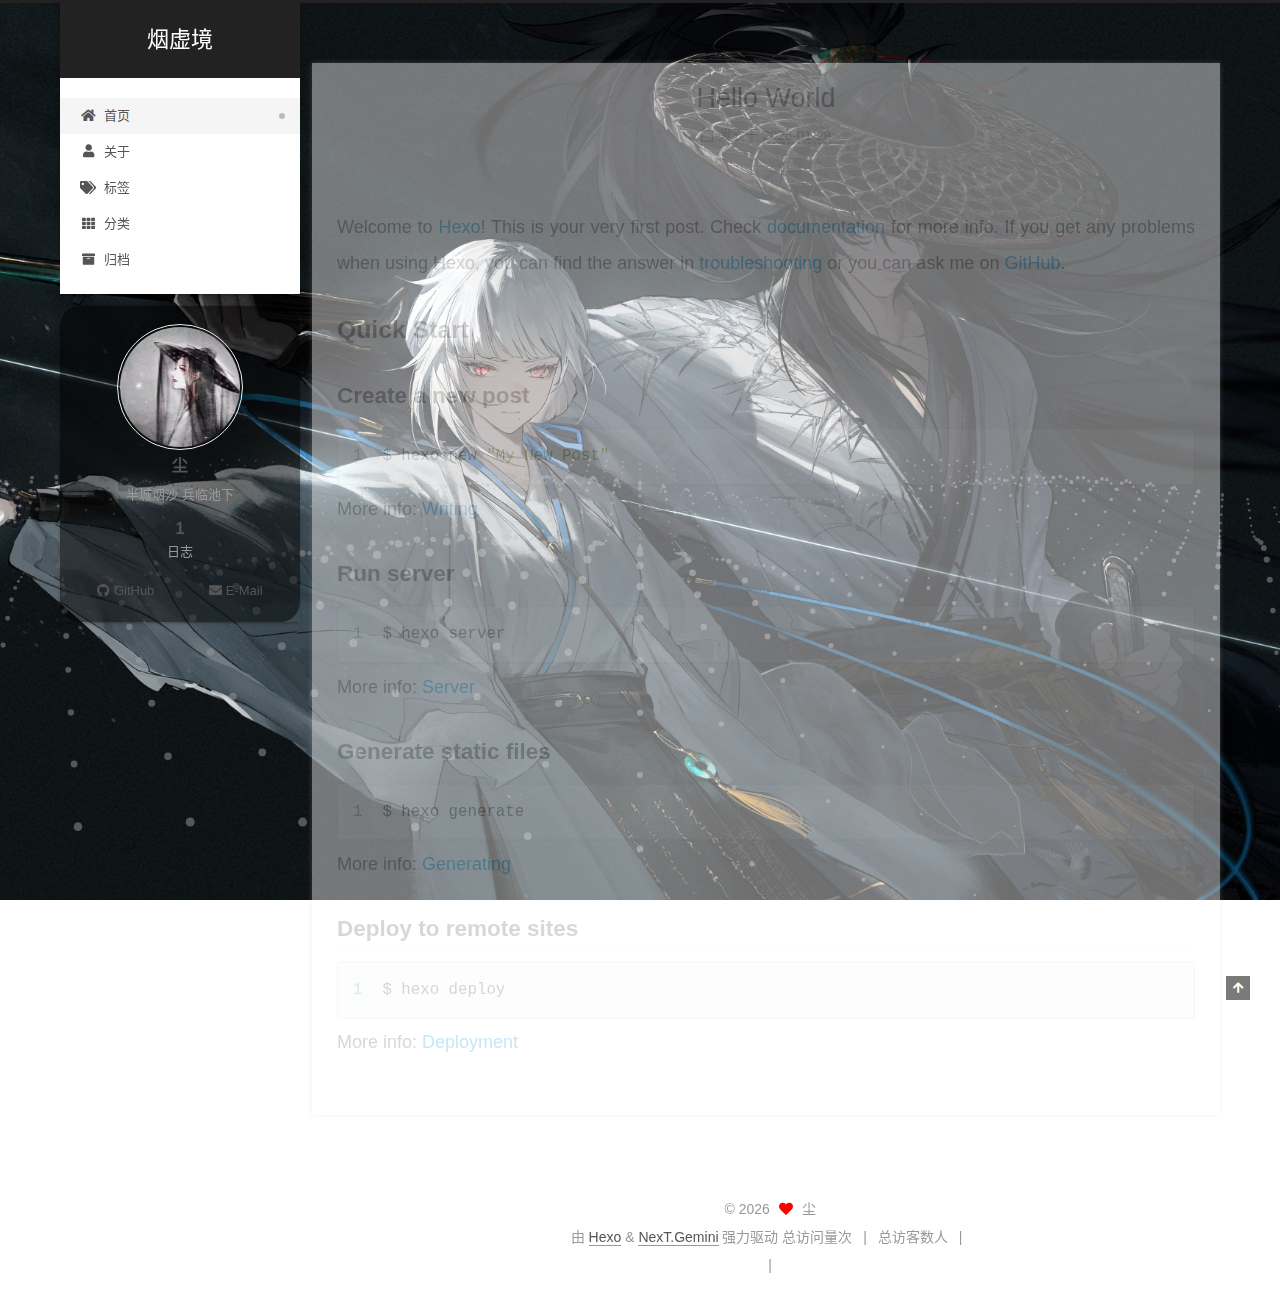
<file: index.html>
<!DOCTYPE html>
<html lang="zh-CN">
<head>
  <meta charset="UTF-8">
<meta name="viewport" content="width=device-width, initial-scale=1, maximum-scale=2">
<meta name="theme-color" content="#222">
<meta name="generator" content="Hexo 7.3.0">
  <link rel="apple-touch-icon" sizes="180x180" href="/images/apple-touch-icon-next.png">
  <link rel="icon" type="image/png" sizes="32x32" href="/images/favicon-32x32.png">
  <link rel="icon" type="image/png" sizes="16x16" href="/images/favicon-16x16.png">
  <link rel="mask-icon" href="/images/logo.svg" color="#222">

<link rel="stylesheet" href="/css/main.css">


<link rel="stylesheet" href="/lib/font-awesome/css/all.min.css">
  <link rel="stylesheet" href="/lib/pace/pace-theme-center-radar.min.css">
  <script src="/lib/pace/pace.min.js"></script>

<script id="hexo-configurations">
    var NexT = window.NexT || {};
    var CONFIG = {"hostname":"example.com","root":"/","scheme":"Gemini","version":"7.8.0","exturl":false,"sidebar":{"position":"left","display":"post","padding":18,"offset":12,"onmobile":false},"copycode":{"enable":false,"show_result":false,"style":null},"back2top":{"enable":true,"sidebar":false,"scrollpercent":false},"bookmark":{"enable":false,"color":"#222","save":"auto"},"fancybox":false,"mediumzoom":false,"lazyload":false,"pangu":false,"comments":{"style":"tabs","active":null,"storage":true,"lazyload":false,"nav":null},"algolia":{"hits":{"per_page":10},"labels":{"input_placeholder":"Search for Posts","hits_empty":"We didn't find any results for the search: ${query}","hits_stats":"${hits} results found in ${time} ms"}},"localsearch":{"enable":false,"trigger":"auto","top_n_per_article":1,"unescape":false,"preload":false},"motion":{"enable":true,"async":false,"transition":{"post_block":"fadeIn","post_header":"slideDownIn","post_body":"slideDownIn","coll_header":"slideLeftIn","sidebar":"slideUpIn"}}};
  </script>

  <meta name="description" content="半城烟沙 兵临池下">
<meta property="og:type" content="website">
<meta property="og:title" content="烟虚境">
<meta property="og:url" content="http://example.com/index.html">
<meta property="og:site_name" content="烟虚境">
<meta property="og:description" content="半城烟沙 兵临池下">
<meta property="og:locale" content="zh_CN">
<meta property="article:author" content="尘">
<meta name="twitter:card" content="summary">

<link rel="canonical" href="http://example.com/">


<script id="page-configurations">
  // https://hexo.io/docs/variables.html
  CONFIG.page = {
    sidebar: "",
    isHome : true,
    isPost : false,
    lang   : 'zh-CN'
  };
</script>

  <title>烟虚境</title>
  






  <noscript>
  <style>
  .use-motion .brand,
  .use-motion .menu-item,
  .sidebar-inner,
  .use-motion .post-block,
  .use-motion .pagination,
  .use-motion .comments,
  .use-motion .post-header,
  .use-motion .post-body,
  .use-motion .collection-header { opacity: initial; }

  .use-motion .site-title,
  .use-motion .site-subtitle {
    opacity: initial;
    top: initial;
  }

  .use-motion .logo-line-before i { left: initial; }
  .use-motion .logo-line-after i { right: initial; }
  </style>
</noscript>

</head>

<body itemscope itemtype="http://schema.org/WebPage">
  <div class="container use-motion">
    <div class="headband"></div>

    <header class="header" itemscope itemtype="http://schema.org/WPHeader">
      <div class="header-inner"><div class="site-brand-container">
  <div class="site-nav-toggle">
    <div class="toggle" aria-label="切换导航栏">
      <span class="toggle-line toggle-line-first"></span>
      <span class="toggle-line toggle-line-middle"></span>
      <span class="toggle-line toggle-line-last"></span>
    </div>
  </div>

  <div class="site-meta">

    <a href="/" class="brand" rel="start">
      <span class="logo-line-before"><i></i></span>
      <h1 class="site-title">烟虚境</h1>
      <span class="logo-line-after"><i></i></span>
    </a>
  </div>

  <div class="site-nav-right">
    <div class="toggle popup-trigger">
    </div>
  </div>
</div>




<nav class="site-nav">
  <ul id="menu" class="main-menu menu">
        <li class="menu-item menu-item-home">

    <a href="/" rel="section"><i class="fa fa-home fa-fw"></i>首页</a>

  </li>
        <li class="menu-item menu-item-about">

    <a href="/about/" rel="section"><i class="fa fa-user fa-fw"></i>关于</a>

  </li>
        <li class="menu-item menu-item-tags">

    <a href="/tags/" rel="section"><i class="fa fa-tags fa-fw"></i>标签</a>

  </li>
        <li class="menu-item menu-item-categories">

    <a href="/categories/" rel="section"><i class="fa fa-th fa-fw"></i>分类</a>

  </li>
        <li class="menu-item menu-item-archives">

    <a href="/archives/" rel="section"><i class="fa fa-archive fa-fw"></i>归档</a>

  </li>
  </ul>
</nav>




</div>
    </header>

    
  <div class="back-to-top">
    <i class="fa fa-arrow-up"></i>
    <span>0%</span>
  </div>


    <main class="main">
      <div class="main-inner">
        <div class="content-wrap">
          

          <div class="content index posts-expand">
            
      
  
  
  <article itemscope itemtype="http://schema.org/Article" class="post-block" lang="zh-CN">
    <link itemprop="mainEntityOfPage" href="http://example.com/2026/01/28/hello-world/">

    <span hidden itemprop="author" itemscope itemtype="http://schema.org/Person">
      <meta itemprop="image" content="/images/avatar.png">
      <meta itemprop="name" content="尘">
      <meta itemprop="description" content="半城烟沙 兵临池下">
    </span>

    <span hidden itemprop="publisher" itemscope itemtype="http://schema.org/Organization">
      <meta itemprop="name" content="烟虚境">
    </span>
      <header class="post-header">
        <h2 class="post-title" itemprop="name headline">
          
            <a href="/2026/01/28/hello-world/" class="post-title-link" itemprop="url">Hello World</a>
        </h2>

        <div class="post-meta">
            <span class="post-meta-item">
              <span class="post-meta-item-icon">
                <i class="far fa-calendar"></i>
              </span>
              <span class="post-meta-item-text">发表于</span>
              

              <time title="创建时间：2026-01-28 10:16:28 / 修改时间：10:15:30" itemprop="dateCreated datePublished" datetime="2026-01-28T10:16:28+08:00">2026-01-28</time>
            </span>

          

        </div>
      </header>

    
    
    
    <div class="post-body" itemprop="articleBody">

      
          <p>Welcome to <a target="_blank" rel="noopener" href="https://hexo.io/">Hexo</a>! This is your very first post. Check <a target="_blank" rel="noopener" href="https://hexo.io/docs/">documentation</a> for more info. If you get any problems when using Hexo, you can find the answer in <a target="_blank" rel="noopener" href="https://hexo.io/docs/troubleshooting.html">troubleshooting</a> or you can ask me on <a target="_blank" rel="noopener" href="https://github.com/hexojs/hexo/issues">GitHub</a>.</p>
<h2 id="Quick-Start"><a href="#Quick-Start" class="headerlink" title="Quick Start"></a>Quick Start</h2><h3 id="Create-a-new-post"><a href="#Create-a-new-post" class="headerlink" title="Create a new post"></a>Create a new post</h3><figure class="highlight bash"><table><tr><td class="gutter"><pre><span class="line">1</span><br></pre></td><td class="code"><pre><span class="line">$ hexo new <span class="string">&quot;My New Post&quot;</span></span><br></pre></td></tr></table></figure>

<p>More info: <a target="_blank" rel="noopener" href="https://hexo.io/docs/writing.html">Writing</a></p>
<h3 id="Run-server"><a href="#Run-server" class="headerlink" title="Run server"></a>Run server</h3><figure class="highlight bash"><table><tr><td class="gutter"><pre><span class="line">1</span><br></pre></td><td class="code"><pre><span class="line">$ hexo server</span><br></pre></td></tr></table></figure>

<p>More info: <a target="_blank" rel="noopener" href="https://hexo.io/docs/server.html">Server</a></p>
<h3 id="Generate-static-files"><a href="#Generate-static-files" class="headerlink" title="Generate static files"></a>Generate static files</h3><figure class="highlight bash"><table><tr><td class="gutter"><pre><span class="line">1</span><br></pre></td><td class="code"><pre><span class="line">$ hexo generate</span><br></pre></td></tr></table></figure>

<p>More info: <a target="_blank" rel="noopener" href="https://hexo.io/docs/generating.html">Generating</a></p>
<h3 id="Deploy-to-remote-sites"><a href="#Deploy-to-remote-sites" class="headerlink" title="Deploy to remote sites"></a>Deploy to remote sites</h3><figure class="highlight bash"><table><tr><td class="gutter"><pre><span class="line">1</span><br></pre></td><td class="code"><pre><span class="line">$ hexo deploy</span><br></pre></td></tr></table></figure>

<p>More info: <a target="_blank" rel="noopener" href="https://hexo.io/docs/one-command-deployment.html">Deployment</a></p>

      
    </div>

    
    
    
   
    
      <footer class="post-footer">
        <div class="post-eof"></div>
      </footer>
  </article>
  
  
  


  



          </div>
          

<script>
  window.addEventListener('tabs:register', () => {
    let { activeClass } = CONFIG.comments;
    if (CONFIG.comments.storage) {
      activeClass = localStorage.getItem('comments_active') || activeClass;
    }
    if (activeClass) {
      let activeTab = document.querySelector(`a[href="#comment-${activeClass}"]`);
      if (activeTab) {
        activeTab.click();
      }
    }
  });
  if (CONFIG.comments.storage) {
    window.addEventListener('tabs:click', event => {
      if (!event.target.matches('.tabs-comment .tab-content .tab-pane')) return;
      let commentClass = event.target.classList[1];
      localStorage.setItem('comments_active', commentClass);
    });
  }
</script>

        </div>
          
  
  <div class="toggle sidebar-toggle">
    <span class="toggle-line toggle-line-first"></span>
    <span class="toggle-line toggle-line-middle"></span>
    <span class="toggle-line toggle-line-last"></span>
  </div>

  <aside class="sidebar">
    <div class="sidebar-inner">

      <ul class="sidebar-nav motion-element">
        <li class="sidebar-nav-toc">
          文章目录
        </li>
        <li class="sidebar-nav-overview">
          站点概览
        </li>
      </ul>

      <!--noindex-->
      <div class="post-toc-wrap sidebar-panel">
      </div>
      <!--/noindex-->

      <div class="site-overview-wrap sidebar-panel">
        <div class="site-author motion-element" itemprop="author" itemscope itemtype="http://schema.org/Person">
    <img class="site-author-image" itemprop="image" alt="尘"
      src="/images/avatar.png">
  <p class="site-author-name" itemprop="name">尘</p>
  <div class="site-description" itemprop="description">半城烟沙 兵临池下</div>
</div>
<div class="site-state-wrap motion-element">
  <nav class="site-state">
      <div class="site-state-item site-state-posts">
          <a href="/archives/">
        
          <span class="site-state-item-count">1</span>
          <span class="site-state-item-name">日志</span>
        </a>
      </div>
  </nav>
</div>
  <div class="links-of-author motion-element">
      <span class="links-of-author-item">
        <a href="https://github.com/Zer0netwo" title="GitHub → https:&#x2F;&#x2F;github.com&#x2F;Zer0netwo" rel="noopener" target="_blank"><i class="fab fa-github fa-fw"></i>GitHub</a>
      </span>
      <span class="links-of-author-item">
        <a href="mailto:zhucomyc@foxmail.com" title="E-Mail → mailto:zhucomyc@foxmail.com" rel="noopener" target="_blank"><i class="fa fa-envelope fa-fw"></i>E-Mail</a>
      </span>
  </div>



      </div>

    </div>
  </aside>
  <div id="sidebar-dimmer"></div>


      </div>
    </main>

    <footer class="footer">
      <div class="footer-inner">
        

        

<div class="copyright">
  
  &copy; 
  <span itemprop="copyrightYear">2026</span>
  <span class="with-love">
    <i class="fa fa-heart"></i>
  </span>
  <span class="author" itemprop="copyrightHolder">尘</span>
</div>
  <div class="powered-by">由 <a href="https://hexo.io/" class="theme-link" rel="noopener" target="_blank">Hexo</a> & <a href="https://theme-next.org/" class="theme-link" rel="noopener" target="_blank">NexT.Gemini</a> 强力驱动
  </div>


    <script async src="//dn-lbstatics.qbox.me/busuanzi/2.3/busuanzi.pure.mini.js"></script>

    <span id="busuanzi_container_site_pv">总访问量<span id="busuanzi_value_site_pv"></span>次</span>
    <span class="post-meta-divider">|</span>
    <span id="busuanzi_container_site_uv">总访客数<span id="busuanzi_value_site_uv"></span>人</span>
    <span class="post-meta-divider">|</span>
<!-- 不蒜子计数初始值纠正 -->
<script>
$(document).ready(function() {

    var int = setInterval(fixCount, 50);  // 50ms周期检测函数
    var countOffset = 20000;  // 初始化首次数据

    function fixCount() {            
       if (document.getElementById("busuanzi_container_site_pv").style.display != "none")
        {
            $("#busuanzi_value_site_pv").html(parseInt($("#busuanzi_value_site_pv").html()) + countOffset); 
            clearInterval(int);
        }                  
        if ($("#busuanzi_container_site_pv").css("display") != "none")
        {
            $("#busuanzi_value_site_uv").html(parseInt($("#busuanzi_value_site_uv").html()) + countOffset); // 加上初始数据 
            clearInterval(int); // 停止检测
        }  
    }
       	
});
</script> 


        
<div class="busuanzi-count">
  <script async src="https://busuanzi.ibruce.info/busuanzi/2.3/busuanzi.pure.mini.js"></script>
    <span class="post-meta-item" id="busuanzi_container_site_uv" style="display: none;">
      <span class="post-meta-item-icon">
        <i class="fa fa-user"></i>
      </span>
      <span class="site-uv" title="总访客量">
        <span id="busuanzi_value_site_uv"></span>
      </span>
    </span>
    <span class="post-meta-divider">|</span>
    <span class="post-meta-item" id="busuanzi_container_site_pv" style="display: none;">
      <span class="post-meta-item-icon">
        <i class="fa fa-eye"></i>
      </span>
      <span class="site-pv" title="总访问量">
        <span id="busuanzi_value_site_pv"></span>
      </span>
    </span>
</div>








      </div>
    </footer>
  </div>

  
  <script src="/lib/anime.min.js"></script>
  <script src="/lib/velocity/velocity.min.js"></script>
  <script src="/lib/velocity/velocity.ui.min.js"></script>

<script src="/js/utils.js"></script>

<script src="/js/motion.js"></script>


<script src="/js/schemes/pisces.js"></script>


<script src="/js/next-boot.js"></script>


  <script defer src="/lib/three/three.min.js"></script>
    <script defer src="/lib/three/three-waves.min.js"></script>


  















  

  

</body>
</html>
</file>
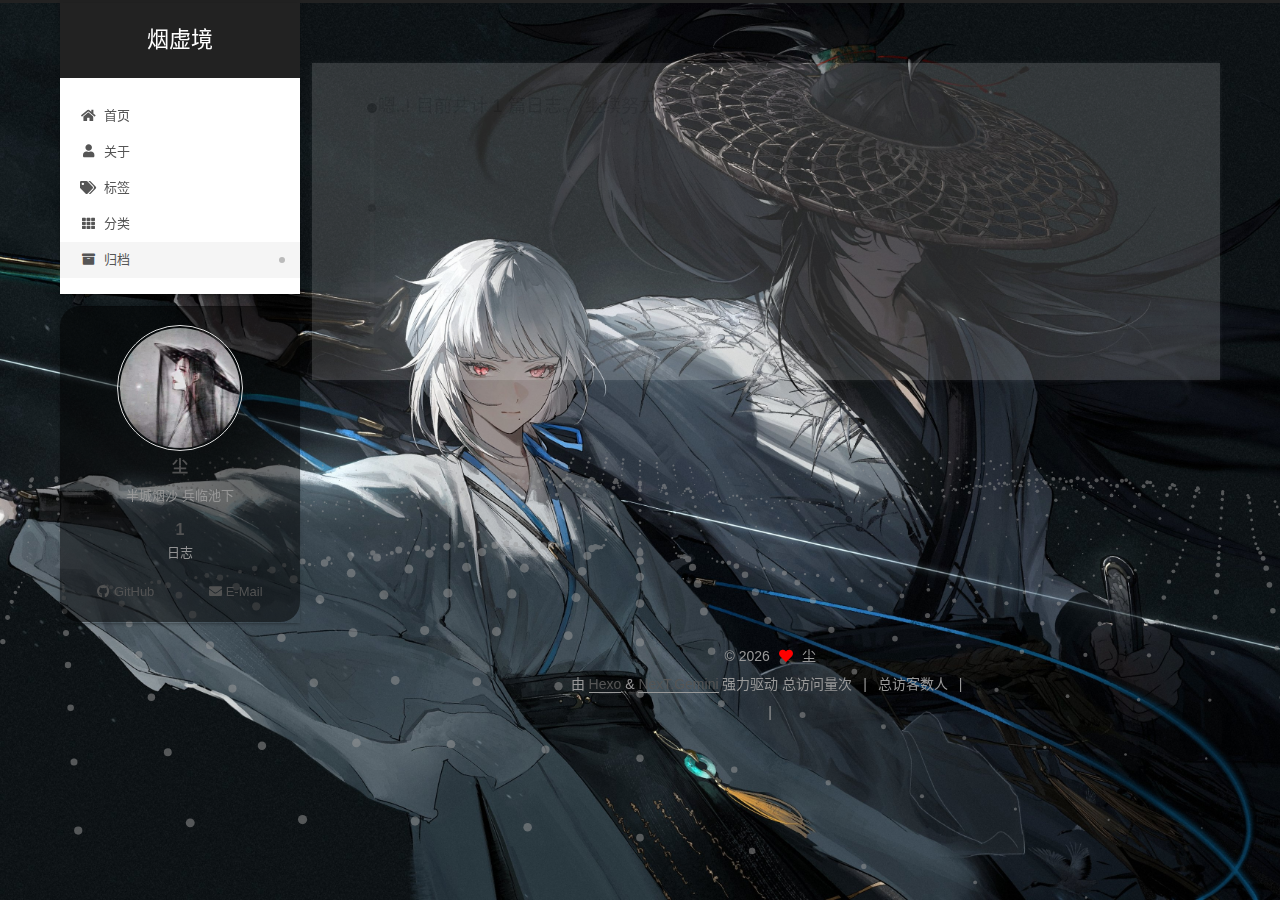
<file: archives/index.html>
<!DOCTYPE html>
<html lang="zh-CN">
<head>
  <meta charset="UTF-8">
<meta name="viewport" content="width=device-width, initial-scale=1, maximum-scale=2">
<meta name="theme-color" content="#222">
<meta name="generator" content="Hexo 7.3.0">
  <link rel="apple-touch-icon" sizes="180x180" href="/images/apple-touch-icon-next.png">
  <link rel="icon" type="image/png" sizes="32x32" href="/images/favicon-32x32.png">
  <link rel="icon" type="image/png" sizes="16x16" href="/images/favicon-16x16.png">
  <link rel="mask-icon" href="/images/logo.svg" color="#222">

<link rel="stylesheet" href="/css/main.css">


<link rel="stylesheet" href="/lib/font-awesome/css/all.min.css">
  <link rel="stylesheet" href="/lib/pace/pace-theme-center-radar.min.css">
  <script src="/lib/pace/pace.min.js"></script>

<script id="hexo-configurations">
    var NexT = window.NexT || {};
    var CONFIG = {"hostname":"example.com","root":"/","scheme":"Gemini","version":"7.8.0","exturl":false,"sidebar":{"position":"left","display":"post","padding":18,"offset":12,"onmobile":false},"copycode":{"enable":false,"show_result":false,"style":null},"back2top":{"enable":true,"sidebar":false,"scrollpercent":false},"bookmark":{"enable":false,"color":"#222","save":"auto"},"fancybox":false,"mediumzoom":false,"lazyload":false,"pangu":false,"comments":{"style":"tabs","active":null,"storage":true,"lazyload":false,"nav":null},"algolia":{"hits":{"per_page":10},"labels":{"input_placeholder":"Search for Posts","hits_empty":"We didn't find any results for the search: ${query}","hits_stats":"${hits} results found in ${time} ms"}},"localsearch":{"enable":false,"trigger":"auto","top_n_per_article":1,"unescape":false,"preload":false},"motion":{"enable":true,"async":false,"transition":{"post_block":"fadeIn","post_header":"slideDownIn","post_body":"slideDownIn","coll_header":"slideLeftIn","sidebar":"slideUpIn"}}};
  </script>

  <meta name="description" content="半城烟沙 兵临池下">
<meta property="og:type" content="website">
<meta property="og:title" content="烟虚境">
<meta property="og:url" content="http://example.com/archives/index.html">
<meta property="og:site_name" content="烟虚境">
<meta property="og:description" content="半城烟沙 兵临池下">
<meta property="og:locale" content="zh_CN">
<meta property="article:author" content="尘">
<meta name="twitter:card" content="summary">

<link rel="canonical" href="http://example.com/archives/">


<script id="page-configurations">
  // https://hexo.io/docs/variables.html
  CONFIG.page = {
    sidebar: "",
    isHome : false,
    isPost : false,
    lang   : 'zh-CN'
  };
</script>

  <title>归档 | 烟虚境</title>
  






  <noscript>
  <style>
  .use-motion .brand,
  .use-motion .menu-item,
  .sidebar-inner,
  .use-motion .post-block,
  .use-motion .pagination,
  .use-motion .comments,
  .use-motion .post-header,
  .use-motion .post-body,
  .use-motion .collection-header { opacity: initial; }

  .use-motion .site-title,
  .use-motion .site-subtitle {
    opacity: initial;
    top: initial;
  }

  .use-motion .logo-line-before i { left: initial; }
  .use-motion .logo-line-after i { right: initial; }
  </style>
</noscript>

</head>

<body itemscope itemtype="http://schema.org/WebPage">
  <div class="container use-motion">
    <div class="headband"></div>

    <header class="header" itemscope itemtype="http://schema.org/WPHeader">
      <div class="header-inner"><div class="site-brand-container">
  <div class="site-nav-toggle">
    <div class="toggle" aria-label="切换导航栏">
      <span class="toggle-line toggle-line-first"></span>
      <span class="toggle-line toggle-line-middle"></span>
      <span class="toggle-line toggle-line-last"></span>
    </div>
  </div>

  <div class="site-meta">

    <a href="/" class="brand" rel="start">
      <span class="logo-line-before"><i></i></span>
      <h1 class="site-title">烟虚境</h1>
      <span class="logo-line-after"><i></i></span>
    </a>
  </div>

  <div class="site-nav-right">
    <div class="toggle popup-trigger">
    </div>
  </div>
</div>




<nav class="site-nav">
  <ul id="menu" class="main-menu menu">
        <li class="menu-item menu-item-home">

    <a href="/" rel="section"><i class="fa fa-home fa-fw"></i>首页</a>

  </li>
        <li class="menu-item menu-item-about">

    <a href="/about/" rel="section"><i class="fa fa-user fa-fw"></i>关于</a>

  </li>
        <li class="menu-item menu-item-tags">

    <a href="/tags/" rel="section"><i class="fa fa-tags fa-fw"></i>标签</a>

  </li>
        <li class="menu-item menu-item-categories">

    <a href="/categories/" rel="section"><i class="fa fa-th fa-fw"></i>分类</a>

  </li>
        <li class="menu-item menu-item-archives">

    <a href="/archives/" rel="section"><i class="fa fa-archive fa-fw"></i>归档</a>

  </li>
  </ul>
</nav>




</div>
    </header>

    
  <div class="back-to-top">
    <i class="fa fa-arrow-up"></i>
    <span>0%</span>
  </div>


    <main class="main">
      <div class="main-inner">
        <div class="content-wrap">
          

          <div class="content archive">
            

  
  
  
  <div class="post-block">
    <div class="posts-collapse">
      <div class="collection-title">
        <span class="collection-header">嗯..! 目前共计 1 篇日志。 继续努力。</span>
      </div>

      
    <div class="collection-year">
      <span class="collection-header">2026</span>
    </div>

  <article itemscope itemtype="http://schema.org/Article">
    <header class="post-header">

      <div class="post-meta">
        <time itemprop="dateCreated"
              datetime="2026-01-28T10:16:28+08:00"
              content="2026-01-28">
          01-28
        </time>
      </div>

      <div class="post-title">
          <a class="post-title-link" href="/2026/01/28/hello-world/" itemprop="url">
            <span itemprop="name">Hello World</span>
          </a>
      </div>

    </header>
  </article>


    </div>
  </div>
  
  
  

  



          </div>
          

<script>
  window.addEventListener('tabs:register', () => {
    let { activeClass } = CONFIG.comments;
    if (CONFIG.comments.storage) {
      activeClass = localStorage.getItem('comments_active') || activeClass;
    }
    if (activeClass) {
      let activeTab = document.querySelector(`a[href="#comment-${activeClass}"]`);
      if (activeTab) {
        activeTab.click();
      }
    }
  });
  if (CONFIG.comments.storage) {
    window.addEventListener('tabs:click', event => {
      if (!event.target.matches('.tabs-comment .tab-content .tab-pane')) return;
      let commentClass = event.target.classList[1];
      localStorage.setItem('comments_active', commentClass);
    });
  }
</script>

        </div>
          
  
  <div class="toggle sidebar-toggle">
    <span class="toggle-line toggle-line-first"></span>
    <span class="toggle-line toggle-line-middle"></span>
    <span class="toggle-line toggle-line-last"></span>
  </div>

  <aside class="sidebar">
    <div class="sidebar-inner">

      <ul class="sidebar-nav motion-element">
        <li class="sidebar-nav-toc">
          文章目录
        </li>
        <li class="sidebar-nav-overview">
          站点概览
        </li>
      </ul>

      <!--noindex-->
      <div class="post-toc-wrap sidebar-panel">
      </div>
      <!--/noindex-->

      <div class="site-overview-wrap sidebar-panel">
        <div class="site-author motion-element" itemprop="author" itemscope itemtype="http://schema.org/Person">
    <img class="site-author-image" itemprop="image" alt="尘"
      src="/images/avatar.png">
  <p class="site-author-name" itemprop="name">尘</p>
  <div class="site-description" itemprop="description">半城烟沙 兵临池下</div>
</div>
<div class="site-state-wrap motion-element">
  <nav class="site-state">
      <div class="site-state-item site-state-posts">
          <a href="/archives/">
        
          <span class="site-state-item-count">1</span>
          <span class="site-state-item-name">日志</span>
        </a>
      </div>
  </nav>
</div>
  <div class="links-of-author motion-element">
      <span class="links-of-author-item">
        <a href="https://github.com/Zer0netwo" title="GitHub → https:&#x2F;&#x2F;github.com&#x2F;Zer0netwo" rel="noopener" target="_blank"><i class="fab fa-github fa-fw"></i>GitHub</a>
      </span>
      <span class="links-of-author-item">
        <a href="mailto:zhucomyc@foxmail.com" title="E-Mail → mailto:zhucomyc@foxmail.com" rel="noopener" target="_blank"><i class="fa fa-envelope fa-fw"></i>E-Mail</a>
      </span>
  </div>



      </div>

    </div>
  </aside>
  <div id="sidebar-dimmer"></div>


      </div>
    </main>

    <footer class="footer">
      <div class="footer-inner">
        

        

<div class="copyright">
  
  &copy; 
  <span itemprop="copyrightYear">2026</span>
  <span class="with-love">
    <i class="fa fa-heart"></i>
  </span>
  <span class="author" itemprop="copyrightHolder">尘</span>
</div>
  <div class="powered-by">由 <a href="https://hexo.io/" class="theme-link" rel="noopener" target="_blank">Hexo</a> & <a href="https://theme-next.org/" class="theme-link" rel="noopener" target="_blank">NexT.Gemini</a> 强力驱动
  </div>


    <script async src="//dn-lbstatics.qbox.me/busuanzi/2.3/busuanzi.pure.mini.js"></script>

    <span id="busuanzi_container_site_pv">总访问量<span id="busuanzi_value_site_pv"></span>次</span>
    <span class="post-meta-divider">|</span>
    <span id="busuanzi_container_site_uv">总访客数<span id="busuanzi_value_site_uv"></span>人</span>
    <span class="post-meta-divider">|</span>
<!-- 不蒜子计数初始值纠正 -->
<script>
$(document).ready(function() {

    var int = setInterval(fixCount, 50);  // 50ms周期检测函数
    var countOffset = 20000;  // 初始化首次数据

    function fixCount() {            
       if (document.getElementById("busuanzi_container_site_pv").style.display != "none")
        {
            $("#busuanzi_value_site_pv").html(parseInt($("#busuanzi_value_site_pv").html()) + countOffset); 
            clearInterval(int);
        }                  
        if ($("#busuanzi_container_site_pv").css("display") != "none")
        {
            $("#busuanzi_value_site_uv").html(parseInt($("#busuanzi_value_site_uv").html()) + countOffset); // 加上初始数据 
            clearInterval(int); // 停止检测
        }  
    }
       	
});
</script> 


        
<div class="busuanzi-count">
  <script async src="https://busuanzi.ibruce.info/busuanzi/2.3/busuanzi.pure.mini.js"></script>
    <span class="post-meta-item" id="busuanzi_container_site_uv" style="display: none;">
      <span class="post-meta-item-icon">
        <i class="fa fa-user"></i>
      </span>
      <span class="site-uv" title="总访客量">
        <span id="busuanzi_value_site_uv"></span>
      </span>
    </span>
    <span class="post-meta-divider">|</span>
    <span class="post-meta-item" id="busuanzi_container_site_pv" style="display: none;">
      <span class="post-meta-item-icon">
        <i class="fa fa-eye"></i>
      </span>
      <span class="site-pv" title="总访问量">
        <span id="busuanzi_value_site_pv"></span>
      </span>
    </span>
</div>








      </div>
    </footer>
  </div>

  
  <script src="/lib/anime.min.js"></script>
  <script src="/lib/velocity/velocity.min.js"></script>
  <script src="/lib/velocity/velocity.ui.min.js"></script>

<script src="/js/utils.js"></script>

<script src="/js/motion.js"></script>


<script src="/js/schemes/pisces.js"></script>


<script src="/js/next-boot.js"></script>


  <script defer src="/lib/three/three.min.js"></script>
    <script defer src="/lib/three/three-waves.min.js"></script>


  















  

  

</body>
</html>
</file>
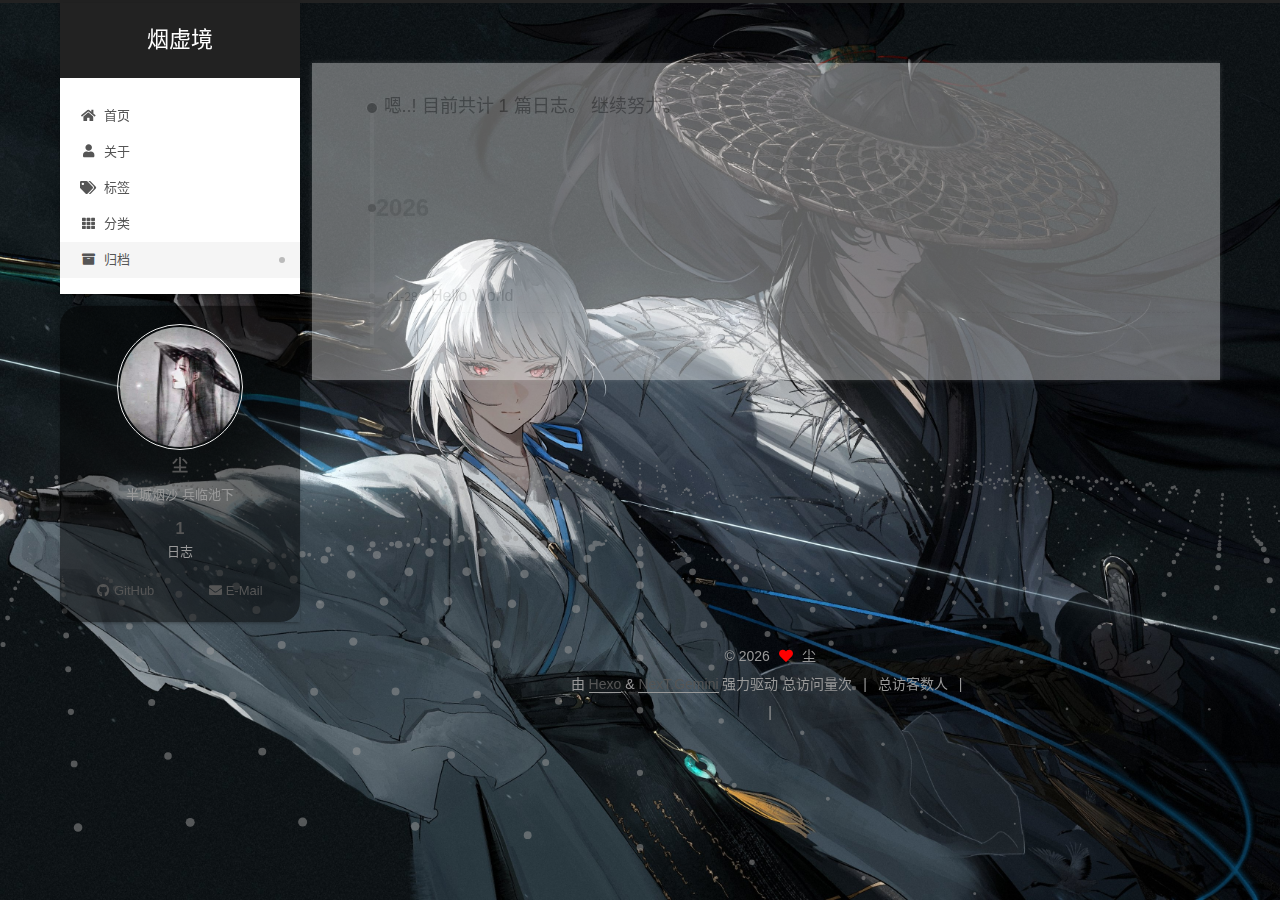
<file: archives/2026/index.html>
<!DOCTYPE html>
<html lang="zh-CN">
<head>
  <meta charset="UTF-8">
<meta name="viewport" content="width=device-width, initial-scale=1, maximum-scale=2">
<meta name="theme-color" content="#222">
<meta name="generator" content="Hexo 7.3.0">
  <link rel="apple-touch-icon" sizes="180x180" href="/images/apple-touch-icon-next.png">
  <link rel="icon" type="image/png" sizes="32x32" href="/images/favicon-32x32.png">
  <link rel="icon" type="image/png" sizes="16x16" href="/images/favicon-16x16.png">
  <link rel="mask-icon" href="/images/logo.svg" color="#222">

<link rel="stylesheet" href="/css/main.css">


<link rel="stylesheet" href="/lib/font-awesome/css/all.min.css">
  <link rel="stylesheet" href="/lib/pace/pace-theme-center-radar.min.css">
  <script src="/lib/pace/pace.min.js"></script>

<script id="hexo-configurations">
    var NexT = window.NexT || {};
    var CONFIG = {"hostname":"example.com","root":"/","scheme":"Gemini","version":"7.8.0","exturl":false,"sidebar":{"position":"left","display":"post","padding":18,"offset":12,"onmobile":false},"copycode":{"enable":false,"show_result":false,"style":null},"back2top":{"enable":true,"sidebar":false,"scrollpercent":false},"bookmark":{"enable":false,"color":"#222","save":"auto"},"fancybox":false,"mediumzoom":false,"lazyload":false,"pangu":false,"comments":{"style":"tabs","active":null,"storage":true,"lazyload":false,"nav":null},"algolia":{"hits":{"per_page":10},"labels":{"input_placeholder":"Search for Posts","hits_empty":"We didn't find any results for the search: ${query}","hits_stats":"${hits} results found in ${time} ms"}},"localsearch":{"enable":false,"trigger":"auto","top_n_per_article":1,"unescape":false,"preload":false},"motion":{"enable":true,"async":false,"transition":{"post_block":"fadeIn","post_header":"slideDownIn","post_body":"slideDownIn","coll_header":"slideLeftIn","sidebar":"slideUpIn"}}};
  </script>

  <meta name="description" content="半城烟沙 兵临池下">
<meta property="og:type" content="website">
<meta property="og:title" content="烟虚境">
<meta property="og:url" content="http://example.com/archives/2026/index.html">
<meta property="og:site_name" content="烟虚境">
<meta property="og:description" content="半城烟沙 兵临池下">
<meta property="og:locale" content="zh_CN">
<meta property="article:author" content="尘">
<meta name="twitter:card" content="summary">

<link rel="canonical" href="http://example.com/archives/2026/">


<script id="page-configurations">
  // https://hexo.io/docs/variables.html
  CONFIG.page = {
    sidebar: "",
    isHome : false,
    isPost : false,
    lang   : 'zh-CN'
  };
</script>

  <title>归档 | 烟虚境</title>
  






  <noscript>
  <style>
  .use-motion .brand,
  .use-motion .menu-item,
  .sidebar-inner,
  .use-motion .post-block,
  .use-motion .pagination,
  .use-motion .comments,
  .use-motion .post-header,
  .use-motion .post-body,
  .use-motion .collection-header { opacity: initial; }

  .use-motion .site-title,
  .use-motion .site-subtitle {
    opacity: initial;
    top: initial;
  }

  .use-motion .logo-line-before i { left: initial; }
  .use-motion .logo-line-after i { right: initial; }
  </style>
</noscript>

</head>

<body itemscope itemtype="http://schema.org/WebPage">
  <div class="container use-motion">
    <div class="headband"></div>

    <header class="header" itemscope itemtype="http://schema.org/WPHeader">
      <div class="header-inner"><div class="site-brand-container">
  <div class="site-nav-toggle">
    <div class="toggle" aria-label="切换导航栏">
      <span class="toggle-line toggle-line-first"></span>
      <span class="toggle-line toggle-line-middle"></span>
      <span class="toggle-line toggle-line-last"></span>
    </div>
  </div>

  <div class="site-meta">

    <a href="/" class="brand" rel="start">
      <span class="logo-line-before"><i></i></span>
      <h1 class="site-title">烟虚境</h1>
      <span class="logo-line-after"><i></i></span>
    </a>
  </div>

  <div class="site-nav-right">
    <div class="toggle popup-trigger">
    </div>
  </div>
</div>




<nav class="site-nav">
  <ul id="menu" class="main-menu menu">
        <li class="menu-item menu-item-home">

    <a href="/" rel="section"><i class="fa fa-home fa-fw"></i>首页</a>

  </li>
        <li class="menu-item menu-item-about">

    <a href="/about/" rel="section"><i class="fa fa-user fa-fw"></i>关于</a>

  </li>
        <li class="menu-item menu-item-tags">

    <a href="/tags/" rel="section"><i class="fa fa-tags fa-fw"></i>标签</a>

  </li>
        <li class="menu-item menu-item-categories">

    <a href="/categories/" rel="section"><i class="fa fa-th fa-fw"></i>分类</a>

  </li>
        <li class="menu-item menu-item-archives">

    <a href="/archives/" rel="section"><i class="fa fa-archive fa-fw"></i>归档</a>

  </li>
  </ul>
</nav>




</div>
    </header>

    
  <div class="back-to-top">
    <i class="fa fa-arrow-up"></i>
    <span>0%</span>
  </div>


    <main class="main">
      <div class="main-inner">
        <div class="content-wrap">
          

          <div class="content archive">
            

  
  
  
  <div class="post-block">
    <div class="posts-collapse">
      <div class="collection-title">
        <span class="collection-header">嗯..! 目前共计 1 篇日志。 继续努力。</span>
      </div>

      
    <div class="collection-year">
      <span class="collection-header">2026</span>
    </div>

  <article itemscope itemtype="http://schema.org/Article">
    <header class="post-header">

      <div class="post-meta">
        <time itemprop="dateCreated"
              datetime="2026-01-28T10:16:28+08:00"
              content="2026-01-28">
          01-28
        </time>
      </div>

      <div class="post-title">
          <a class="post-title-link" href="/2026/01/28/hello-world/" itemprop="url">
            <span itemprop="name">Hello World</span>
          </a>
      </div>

    </header>
  </article>


    </div>
  </div>
  
  
  

  



          </div>
          

<script>
  window.addEventListener('tabs:register', () => {
    let { activeClass } = CONFIG.comments;
    if (CONFIG.comments.storage) {
      activeClass = localStorage.getItem('comments_active') || activeClass;
    }
    if (activeClass) {
      let activeTab = document.querySelector(`a[href="#comment-${activeClass}"]`);
      if (activeTab) {
        activeTab.click();
      }
    }
  });
  if (CONFIG.comments.storage) {
    window.addEventListener('tabs:click', event => {
      if (!event.target.matches('.tabs-comment .tab-content .tab-pane')) return;
      let commentClass = event.target.classList[1];
      localStorage.setItem('comments_active', commentClass);
    });
  }
</script>

        </div>
          
  
  <div class="toggle sidebar-toggle">
    <span class="toggle-line toggle-line-first"></span>
    <span class="toggle-line toggle-line-middle"></span>
    <span class="toggle-line toggle-line-last"></span>
  </div>

  <aside class="sidebar">
    <div class="sidebar-inner">

      <ul class="sidebar-nav motion-element">
        <li class="sidebar-nav-toc">
          文章目录
        </li>
        <li class="sidebar-nav-overview">
          站点概览
        </li>
      </ul>

      <!--noindex-->
      <div class="post-toc-wrap sidebar-panel">
      </div>
      <!--/noindex-->

      <div class="site-overview-wrap sidebar-panel">
        <div class="site-author motion-element" itemprop="author" itemscope itemtype="http://schema.org/Person">
    <img class="site-author-image" itemprop="image" alt="尘"
      src="/images/avatar.png">
  <p class="site-author-name" itemprop="name">尘</p>
  <div class="site-description" itemprop="description">半城烟沙 兵临池下</div>
</div>
<div class="site-state-wrap motion-element">
  <nav class="site-state">
      <div class="site-state-item site-state-posts">
          <a href="/archives/">
        
          <span class="site-state-item-count">1</span>
          <span class="site-state-item-name">日志</span>
        </a>
      </div>
  </nav>
</div>
  <div class="links-of-author motion-element">
      <span class="links-of-author-item">
        <a href="https://github.com/Zer0netwo" title="GitHub → https:&#x2F;&#x2F;github.com&#x2F;Zer0netwo" rel="noopener" target="_blank"><i class="fab fa-github fa-fw"></i>GitHub</a>
      </span>
      <span class="links-of-author-item">
        <a href="mailto:zhucomyc@foxmail.com" title="E-Mail → mailto:zhucomyc@foxmail.com" rel="noopener" target="_blank"><i class="fa fa-envelope fa-fw"></i>E-Mail</a>
      </span>
  </div>



      </div>

    </div>
  </aside>
  <div id="sidebar-dimmer"></div>


      </div>
    </main>

    <footer class="footer">
      <div class="footer-inner">
        

        

<div class="copyright">
  
  &copy; 
  <span itemprop="copyrightYear">2026</span>
  <span class="with-love">
    <i class="fa fa-heart"></i>
  </span>
  <span class="author" itemprop="copyrightHolder">尘</span>
</div>
  <div class="powered-by">由 <a href="https://hexo.io/" class="theme-link" rel="noopener" target="_blank">Hexo</a> & <a href="https://theme-next.org/" class="theme-link" rel="noopener" target="_blank">NexT.Gemini</a> 强力驱动
  </div>


    <script async src="//dn-lbstatics.qbox.me/busuanzi/2.3/busuanzi.pure.mini.js"></script>

    <span id="busuanzi_container_site_pv">总访问量<span id="busuanzi_value_site_pv"></span>次</span>
    <span class="post-meta-divider">|</span>
    <span id="busuanzi_container_site_uv">总访客数<span id="busuanzi_value_site_uv"></span>人</span>
    <span class="post-meta-divider">|</span>
<!-- 不蒜子计数初始值纠正 -->
<script>
$(document).ready(function() {

    var int = setInterval(fixCount, 50);  // 50ms周期检测函数
    var countOffset = 20000;  // 初始化首次数据

    function fixCount() {            
       if (document.getElementById("busuanzi_container_site_pv").style.display != "none")
        {
            $("#busuanzi_value_site_pv").html(parseInt($("#busuanzi_value_site_pv").html()) + countOffset); 
            clearInterval(int);
        }                  
        if ($("#busuanzi_container_site_pv").css("display") != "none")
        {
            $("#busuanzi_value_site_uv").html(parseInt($("#busuanzi_value_site_uv").html()) + countOffset); // 加上初始数据 
            clearInterval(int); // 停止检测
        }  
    }
       	
});
</script> 


        
<div class="busuanzi-count">
  <script async src="https://busuanzi.ibruce.info/busuanzi/2.3/busuanzi.pure.mini.js"></script>
    <span class="post-meta-item" id="busuanzi_container_site_uv" style="display: none;">
      <span class="post-meta-item-icon">
        <i class="fa fa-user"></i>
      </span>
      <span class="site-uv" title="总访客量">
        <span id="busuanzi_value_site_uv"></span>
      </span>
    </span>
    <span class="post-meta-divider">|</span>
    <span class="post-meta-item" id="busuanzi_container_site_pv" style="display: none;">
      <span class="post-meta-item-icon">
        <i class="fa fa-eye"></i>
      </span>
      <span class="site-pv" title="总访问量">
        <span id="busuanzi_value_site_pv"></span>
      </span>
    </span>
</div>








      </div>
    </footer>
  </div>

  
  <script src="/lib/anime.min.js"></script>
  <script src="/lib/velocity/velocity.min.js"></script>
  <script src="/lib/velocity/velocity.ui.min.js"></script>

<script src="/js/utils.js"></script>

<script src="/js/motion.js"></script>


<script src="/js/schemes/pisces.js"></script>


<script src="/js/next-boot.js"></script>


  <script defer src="/lib/three/three.min.js"></script>
    <script defer src="/lib/three/three-waves.min.js"></script>


  















  

  

</body>
</html>
</file>
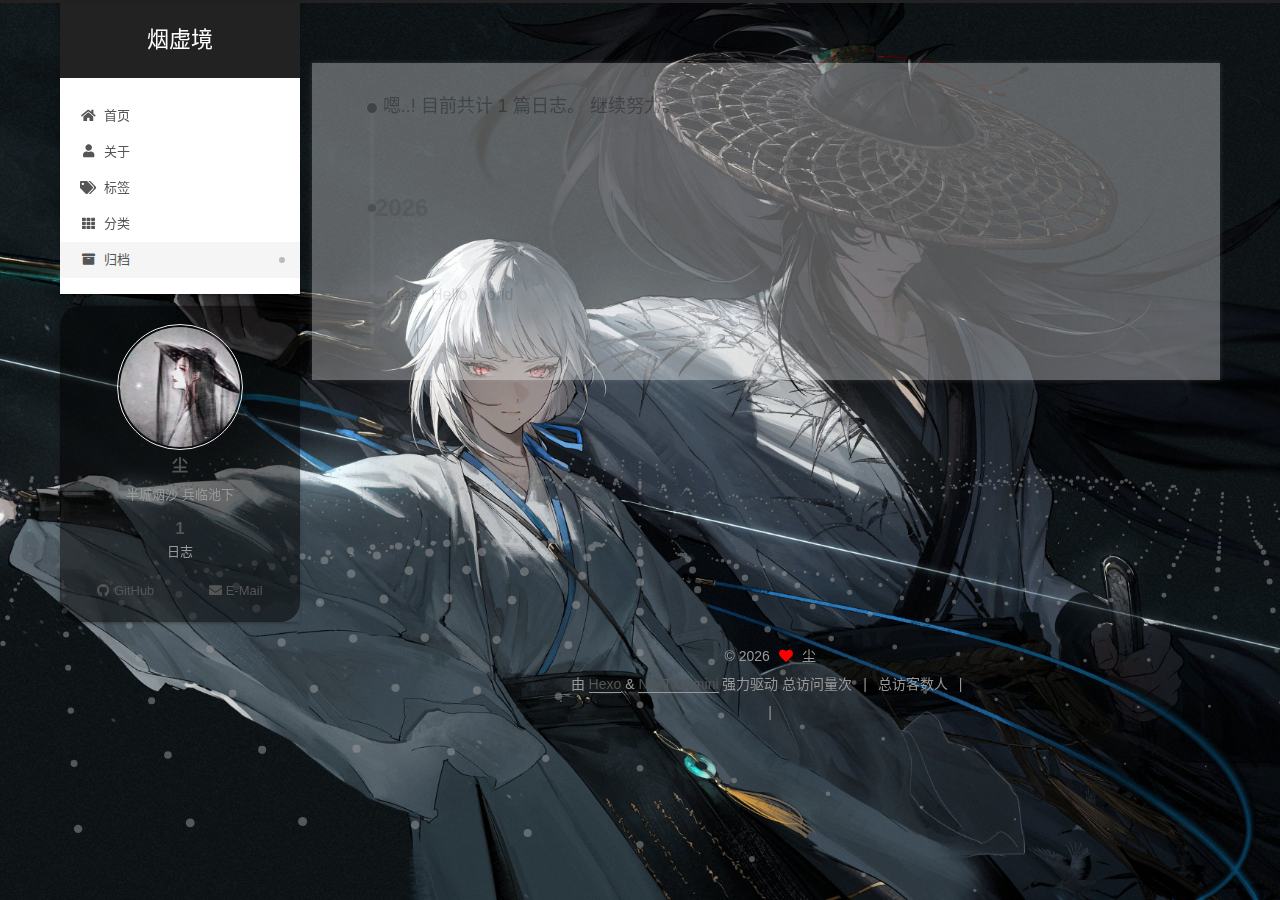
<file: archives/2026/01/index.html>
<!DOCTYPE html>
<html lang="zh-CN">
<head>
  <meta charset="UTF-8">
<meta name="viewport" content="width=device-width, initial-scale=1, maximum-scale=2">
<meta name="theme-color" content="#222">
<meta name="generator" content="Hexo 7.3.0">
  <link rel="apple-touch-icon" sizes="180x180" href="/images/apple-touch-icon-next.png">
  <link rel="icon" type="image/png" sizes="32x32" href="/images/favicon-32x32.png">
  <link rel="icon" type="image/png" sizes="16x16" href="/images/favicon-16x16.png">
  <link rel="mask-icon" href="/images/logo.svg" color="#222">

<link rel="stylesheet" href="/css/main.css">


<link rel="stylesheet" href="/lib/font-awesome/css/all.min.css">
  <link rel="stylesheet" href="/lib/pace/pace-theme-center-radar.min.css">
  <script src="/lib/pace/pace.min.js"></script>

<script id="hexo-configurations">
    var NexT = window.NexT || {};
    var CONFIG = {"hostname":"example.com","root":"/","scheme":"Gemini","version":"7.8.0","exturl":false,"sidebar":{"position":"left","display":"post","padding":18,"offset":12,"onmobile":false},"copycode":{"enable":false,"show_result":false,"style":null},"back2top":{"enable":true,"sidebar":false,"scrollpercent":false},"bookmark":{"enable":false,"color":"#222","save":"auto"},"fancybox":false,"mediumzoom":false,"lazyload":false,"pangu":false,"comments":{"style":"tabs","active":null,"storage":true,"lazyload":false,"nav":null},"algolia":{"hits":{"per_page":10},"labels":{"input_placeholder":"Search for Posts","hits_empty":"We didn't find any results for the search: ${query}","hits_stats":"${hits} results found in ${time} ms"}},"localsearch":{"enable":false,"trigger":"auto","top_n_per_article":1,"unescape":false,"preload":false},"motion":{"enable":true,"async":false,"transition":{"post_block":"fadeIn","post_header":"slideDownIn","post_body":"slideDownIn","coll_header":"slideLeftIn","sidebar":"slideUpIn"}}};
  </script>

  <meta name="description" content="半城烟沙 兵临池下">
<meta property="og:type" content="website">
<meta property="og:title" content="烟虚境">
<meta property="og:url" content="http://example.com/archives/2026/01/index.html">
<meta property="og:site_name" content="烟虚境">
<meta property="og:description" content="半城烟沙 兵临池下">
<meta property="og:locale" content="zh_CN">
<meta property="article:author" content="尘">
<meta name="twitter:card" content="summary">

<link rel="canonical" href="http://example.com/archives/2026/01/">


<script id="page-configurations">
  // https://hexo.io/docs/variables.html
  CONFIG.page = {
    sidebar: "",
    isHome : false,
    isPost : false,
    lang   : 'zh-CN'
  };
</script>

  <title>归档 | 烟虚境</title>
  






  <noscript>
  <style>
  .use-motion .brand,
  .use-motion .menu-item,
  .sidebar-inner,
  .use-motion .post-block,
  .use-motion .pagination,
  .use-motion .comments,
  .use-motion .post-header,
  .use-motion .post-body,
  .use-motion .collection-header { opacity: initial; }

  .use-motion .site-title,
  .use-motion .site-subtitle {
    opacity: initial;
    top: initial;
  }

  .use-motion .logo-line-before i { left: initial; }
  .use-motion .logo-line-after i { right: initial; }
  </style>
</noscript>

</head>

<body itemscope itemtype="http://schema.org/WebPage">
  <div class="container use-motion">
    <div class="headband"></div>

    <header class="header" itemscope itemtype="http://schema.org/WPHeader">
      <div class="header-inner"><div class="site-brand-container">
  <div class="site-nav-toggle">
    <div class="toggle" aria-label="切换导航栏">
      <span class="toggle-line toggle-line-first"></span>
      <span class="toggle-line toggle-line-middle"></span>
      <span class="toggle-line toggle-line-last"></span>
    </div>
  </div>

  <div class="site-meta">

    <a href="/" class="brand" rel="start">
      <span class="logo-line-before"><i></i></span>
      <h1 class="site-title">烟虚境</h1>
      <span class="logo-line-after"><i></i></span>
    </a>
  </div>

  <div class="site-nav-right">
    <div class="toggle popup-trigger">
    </div>
  </div>
</div>




<nav class="site-nav">
  <ul id="menu" class="main-menu menu">
        <li class="menu-item menu-item-home">

    <a href="/" rel="section"><i class="fa fa-home fa-fw"></i>首页</a>

  </li>
        <li class="menu-item menu-item-about">

    <a href="/about/" rel="section"><i class="fa fa-user fa-fw"></i>关于</a>

  </li>
        <li class="menu-item menu-item-tags">

    <a href="/tags/" rel="section"><i class="fa fa-tags fa-fw"></i>标签</a>

  </li>
        <li class="menu-item menu-item-categories">

    <a href="/categories/" rel="section"><i class="fa fa-th fa-fw"></i>分类</a>

  </li>
        <li class="menu-item menu-item-archives">

    <a href="/archives/" rel="section"><i class="fa fa-archive fa-fw"></i>归档</a>

  </li>
  </ul>
</nav>




</div>
    </header>

    
  <div class="back-to-top">
    <i class="fa fa-arrow-up"></i>
    <span>0%</span>
  </div>


    <main class="main">
      <div class="main-inner">
        <div class="content-wrap">
          

          <div class="content archive">
            

  
  
  
  <div class="post-block">
    <div class="posts-collapse">
      <div class="collection-title">
        <span class="collection-header">嗯..! 目前共计 1 篇日志。 继续努力。</span>
      </div>

      
    <div class="collection-year">
      <span class="collection-header">2026</span>
    </div>

  <article itemscope itemtype="http://schema.org/Article">
    <header class="post-header">

      <div class="post-meta">
        <time itemprop="dateCreated"
              datetime="2026-01-28T10:16:28+08:00"
              content="2026-01-28">
          01-28
        </time>
      </div>

      <div class="post-title">
          <a class="post-title-link" href="/2026/01/28/hello-world/" itemprop="url">
            <span itemprop="name">Hello World</span>
          </a>
      </div>

    </header>
  </article>


    </div>
  </div>
  
  
  

  



          </div>
          

<script>
  window.addEventListener('tabs:register', () => {
    let { activeClass } = CONFIG.comments;
    if (CONFIG.comments.storage) {
      activeClass = localStorage.getItem('comments_active') || activeClass;
    }
    if (activeClass) {
      let activeTab = document.querySelector(`a[href="#comment-${activeClass}"]`);
      if (activeTab) {
        activeTab.click();
      }
    }
  });
  if (CONFIG.comments.storage) {
    window.addEventListener('tabs:click', event => {
      if (!event.target.matches('.tabs-comment .tab-content .tab-pane')) return;
      let commentClass = event.target.classList[1];
      localStorage.setItem('comments_active', commentClass);
    });
  }
</script>

        </div>
          
  
  <div class="toggle sidebar-toggle">
    <span class="toggle-line toggle-line-first"></span>
    <span class="toggle-line toggle-line-middle"></span>
    <span class="toggle-line toggle-line-last"></span>
  </div>

  <aside class="sidebar">
    <div class="sidebar-inner">

      <ul class="sidebar-nav motion-element">
        <li class="sidebar-nav-toc">
          文章目录
        </li>
        <li class="sidebar-nav-overview">
          站点概览
        </li>
      </ul>

      <!--noindex-->
      <div class="post-toc-wrap sidebar-panel">
      </div>
      <!--/noindex-->

      <div class="site-overview-wrap sidebar-panel">
        <div class="site-author motion-element" itemprop="author" itemscope itemtype="http://schema.org/Person">
    <img class="site-author-image" itemprop="image" alt="尘"
      src="/images/avatar.png">
  <p class="site-author-name" itemprop="name">尘</p>
  <div class="site-description" itemprop="description">半城烟沙 兵临池下</div>
</div>
<div class="site-state-wrap motion-element">
  <nav class="site-state">
      <div class="site-state-item site-state-posts">
          <a href="/archives/">
        
          <span class="site-state-item-count">1</span>
          <span class="site-state-item-name">日志</span>
        </a>
      </div>
  </nav>
</div>
  <div class="links-of-author motion-element">
      <span class="links-of-author-item">
        <a href="https://github.com/Zer0netwo" title="GitHub → https:&#x2F;&#x2F;github.com&#x2F;Zer0netwo" rel="noopener" target="_blank"><i class="fab fa-github fa-fw"></i>GitHub</a>
      </span>
      <span class="links-of-author-item">
        <a href="mailto:zhucomyc@foxmail.com" title="E-Mail → mailto:zhucomyc@foxmail.com" rel="noopener" target="_blank"><i class="fa fa-envelope fa-fw"></i>E-Mail</a>
      </span>
  </div>



      </div>

    </div>
  </aside>
  <div id="sidebar-dimmer"></div>


      </div>
    </main>

    <footer class="footer">
      <div class="footer-inner">
        

        

<div class="copyright">
  
  &copy; 
  <span itemprop="copyrightYear">2026</span>
  <span class="with-love">
    <i class="fa fa-heart"></i>
  </span>
  <span class="author" itemprop="copyrightHolder">尘</span>
</div>
  <div class="powered-by">由 <a href="https://hexo.io/" class="theme-link" rel="noopener" target="_blank">Hexo</a> & <a href="https://theme-next.org/" class="theme-link" rel="noopener" target="_blank">NexT.Gemini</a> 强力驱动
  </div>


    <script async src="//dn-lbstatics.qbox.me/busuanzi/2.3/busuanzi.pure.mini.js"></script>

    <span id="busuanzi_container_site_pv">总访问量<span id="busuanzi_value_site_pv"></span>次</span>
    <span class="post-meta-divider">|</span>
    <span id="busuanzi_container_site_uv">总访客数<span id="busuanzi_value_site_uv"></span>人</span>
    <span class="post-meta-divider">|</span>
<!-- 不蒜子计数初始值纠正 -->
<script>
$(document).ready(function() {

    var int = setInterval(fixCount, 50);  // 50ms周期检测函数
    var countOffset = 20000;  // 初始化首次数据

    function fixCount() {            
       if (document.getElementById("busuanzi_container_site_pv").style.display != "none")
        {
            $("#busuanzi_value_site_pv").html(parseInt($("#busuanzi_value_site_pv").html()) + countOffset); 
            clearInterval(int);
        }                  
        if ($("#busuanzi_container_site_pv").css("display") != "none")
        {
            $("#busuanzi_value_site_uv").html(parseInt($("#busuanzi_value_site_uv").html()) + countOffset); // 加上初始数据 
            clearInterval(int); // 停止检测
        }  
    }
       	
});
</script> 


        
<div class="busuanzi-count">
  <script async src="https://busuanzi.ibruce.info/busuanzi/2.3/busuanzi.pure.mini.js"></script>
    <span class="post-meta-item" id="busuanzi_container_site_uv" style="display: none;">
      <span class="post-meta-item-icon">
        <i class="fa fa-user"></i>
      </span>
      <span class="site-uv" title="总访客量">
        <span id="busuanzi_value_site_uv"></span>
      </span>
    </span>
    <span class="post-meta-divider">|</span>
    <span class="post-meta-item" id="busuanzi_container_site_pv" style="display: none;">
      <span class="post-meta-item-icon">
        <i class="fa fa-eye"></i>
      </span>
      <span class="site-pv" title="总访问量">
        <span id="busuanzi_value_site_pv"></span>
      </span>
    </span>
</div>








      </div>
    </footer>
  </div>

  
  <script src="/lib/anime.min.js"></script>
  <script src="/lib/velocity/velocity.min.js"></script>
  <script src="/lib/velocity/velocity.ui.min.js"></script>

<script src="/js/utils.js"></script>

<script src="/js/motion.js"></script>


<script src="/js/schemes/pisces.js"></script>


<script src="/js/next-boot.js"></script>


  <script defer src="/lib/three/three.min.js"></script>
    <script defer src="/lib/three/three-waves.min.js"></script>


  















  

  

</body>
</html>
</file>
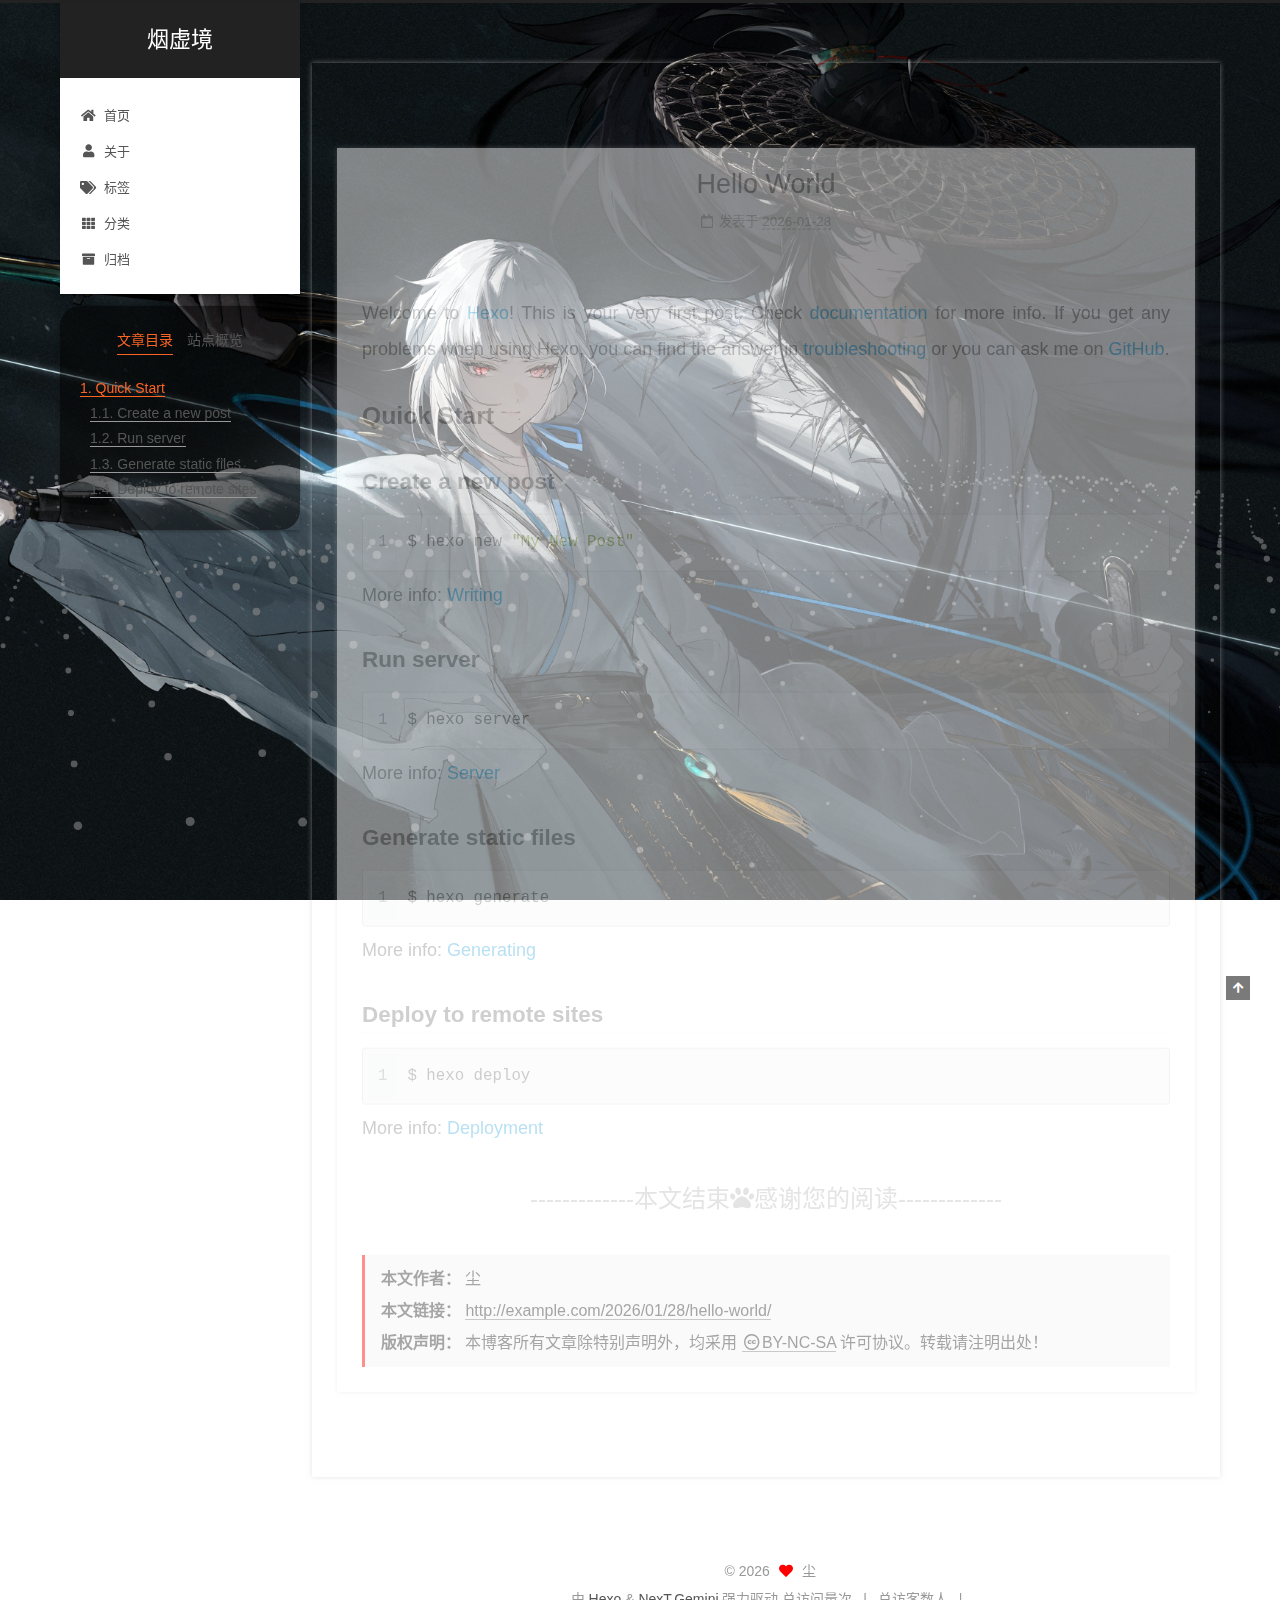
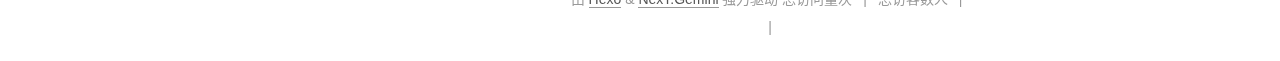
<file: 2026/01/28/hello-world/index.html>
<!DOCTYPE html>
<html lang="zh-CN">
<head>
  <meta charset="UTF-8">
<meta name="viewport" content="width=device-width, initial-scale=1, maximum-scale=2">
<meta name="theme-color" content="#222">
<meta name="generator" content="Hexo 7.3.0">
  <link rel="apple-touch-icon" sizes="180x180" href="/images/apple-touch-icon-next.png">
  <link rel="icon" type="image/png" sizes="32x32" href="/images/favicon-32x32.png">
  <link rel="icon" type="image/png" sizes="16x16" href="/images/favicon-16x16.png">
  <link rel="mask-icon" href="/images/logo.svg" color="#222">

<link rel="stylesheet" href="/css/main.css">


<link rel="stylesheet" href="/lib/font-awesome/css/all.min.css">
  <link rel="stylesheet" href="/lib/pace/pace-theme-center-radar.min.css">
  <script src="/lib/pace/pace.min.js"></script>

<script id="hexo-configurations">
    var NexT = window.NexT || {};
    var CONFIG = {"hostname":"example.com","root":"/","scheme":"Gemini","version":"7.8.0","exturl":false,"sidebar":{"position":"left","display":"post","padding":18,"offset":12,"onmobile":false},"copycode":{"enable":false,"show_result":false,"style":null},"back2top":{"enable":true,"sidebar":false,"scrollpercent":false},"bookmark":{"enable":false,"color":"#222","save":"auto"},"fancybox":false,"mediumzoom":false,"lazyload":false,"pangu":false,"comments":{"style":"tabs","active":null,"storage":true,"lazyload":false,"nav":null},"algolia":{"hits":{"per_page":10},"labels":{"input_placeholder":"Search for Posts","hits_empty":"We didn't find any results for the search: ${query}","hits_stats":"${hits} results found in ${time} ms"}},"localsearch":{"enable":false,"trigger":"auto","top_n_per_article":1,"unescape":false,"preload":false},"motion":{"enable":true,"async":false,"transition":{"post_block":"fadeIn","post_header":"slideDownIn","post_body":"slideDownIn","coll_header":"slideLeftIn","sidebar":"slideUpIn"}}};
  </script>

  <meta name="description" content="Welcome to Hexo! This is your very first post. Check documentation for more info. If you get any problems when using Hexo, you can find the answer in troubleshooting or you can ask me on GitHub. Quick">
<meta property="og:type" content="article">
<meta property="og:title" content="Hello World">
<meta property="og:url" content="http://example.com/2026/01/28/hello-world/index.html">
<meta property="og:site_name" content="烟虚境">
<meta property="og:description" content="Welcome to Hexo! This is your very first post. Check documentation for more info. If you get any problems when using Hexo, you can find the answer in troubleshooting or you can ask me on GitHub. Quick">
<meta property="og:locale" content="zh_CN">
<meta property="article:published_time" content="2026-01-28T02:16:28.182Z">
<meta property="article:modified_time" content="2026-01-28T02:15:30.910Z">
<meta property="article:author" content="尘">
<meta name="twitter:card" content="summary">

<link rel="canonical" href="http://example.com/2026/01/28/hello-world/">


<script id="page-configurations">
  // https://hexo.io/docs/variables.html
  CONFIG.page = {
    sidebar: "",
    isHome : false,
    isPost : true,
    lang   : 'zh-CN'
  };
</script>

  <title>Hello World | 烟虚境</title>
  






  <noscript>
  <style>
  .use-motion .brand,
  .use-motion .menu-item,
  .sidebar-inner,
  .use-motion .post-block,
  .use-motion .pagination,
  .use-motion .comments,
  .use-motion .post-header,
  .use-motion .post-body,
  .use-motion .collection-header { opacity: initial; }

  .use-motion .site-title,
  .use-motion .site-subtitle {
    opacity: initial;
    top: initial;
  }

  .use-motion .logo-line-before i { left: initial; }
  .use-motion .logo-line-after i { right: initial; }
  </style>
</noscript>

</head>

<body itemscope itemtype="http://schema.org/WebPage">
  <div class="container use-motion">
    <div class="headband"></div>

    <header class="header" itemscope itemtype="http://schema.org/WPHeader">
      <div class="header-inner"><div class="site-brand-container">
  <div class="site-nav-toggle">
    <div class="toggle" aria-label="切换导航栏">
      <span class="toggle-line toggle-line-first"></span>
      <span class="toggle-line toggle-line-middle"></span>
      <span class="toggle-line toggle-line-last"></span>
    </div>
  </div>

  <div class="site-meta">

    <a href="/" class="brand" rel="start">
      <span class="logo-line-before"><i></i></span>
      <h1 class="site-title">烟虚境</h1>
      <span class="logo-line-after"><i></i></span>
    </a>
  </div>

  <div class="site-nav-right">
    <div class="toggle popup-trigger">
    </div>
  </div>
</div>




<nav class="site-nav">
  <ul id="menu" class="main-menu menu">
        <li class="menu-item menu-item-home">

    <a href="/" rel="section"><i class="fa fa-home fa-fw"></i>首页</a>

  </li>
        <li class="menu-item menu-item-about">

    <a href="/about/" rel="section"><i class="fa fa-user fa-fw"></i>关于</a>

  </li>
        <li class="menu-item menu-item-tags">

    <a href="/tags/" rel="section"><i class="fa fa-tags fa-fw"></i>标签</a>

  </li>
        <li class="menu-item menu-item-categories">

    <a href="/categories/" rel="section"><i class="fa fa-th fa-fw"></i>分类</a>

  </li>
        <li class="menu-item menu-item-archives">

    <a href="/archives/" rel="section"><i class="fa fa-archive fa-fw"></i>归档</a>

  </li>
  </ul>
</nav>




</div>
    </header>

    
  <div class="back-to-top">
    <i class="fa fa-arrow-up"></i>
    <span>0%</span>
  </div>


    <main class="main">
      <div class="main-inner">
        <div class="content-wrap">
          

          <div class="content post posts-expand">
            

    
  
  
  <article itemscope itemtype="http://schema.org/Article" class="post-block" lang="zh-CN">
    <link itemprop="mainEntityOfPage" href="http://example.com/2026/01/28/hello-world/">

    <span hidden itemprop="author" itemscope itemtype="http://schema.org/Person">
      <meta itemprop="image" content="/images/avatar.png">
      <meta itemprop="name" content="尘">
      <meta itemprop="description" content="半城烟沙 兵临池下">
    </span>

    <span hidden itemprop="publisher" itemscope itemtype="http://schema.org/Organization">
      <meta itemprop="name" content="烟虚境">
    </span>
      <header class="post-header">
        <h1 class="post-title" itemprop="name headline">
          Hello World
        </h1>

        <div class="post-meta">
            <span class="post-meta-item">
              <span class="post-meta-item-icon">
                <i class="far fa-calendar"></i>
              </span>
              <span class="post-meta-item-text">发表于</span>
              

              <time title="创建时间：2026-01-28 10:16:28 / 修改时间：10:15:30" itemprop="dateCreated datePublished" datetime="2026-01-28T10:16:28+08:00">2026-01-28</time>
            </span>

          
            <span class="post-meta-item" title="阅读次数" id="busuanzi_container_page_pv" style="display: none;">
              <span class="post-meta-item-icon">
                <i class="fa fa-eye"></i>
              </span>
              <span class="post-meta-item-text">阅读次数：</span>
              <span id="busuanzi_value_page_pv"></span>
            </span>

        </div>
      </header>

    
    
    
    <div class="post-body" itemprop="articleBody">

      
        <p>Welcome to <a target="_blank" rel="noopener" href="https://hexo.io/">Hexo</a>! This is your very first post. Check <a target="_blank" rel="noopener" href="https://hexo.io/docs/">documentation</a> for more info. If you get any problems when using Hexo, you can find the answer in <a target="_blank" rel="noopener" href="https://hexo.io/docs/troubleshooting.html">troubleshooting</a> or you can ask me on <a target="_blank" rel="noopener" href="https://github.com/hexojs/hexo/issues">GitHub</a>.</p>
<h2 id="Quick-Start"><a href="#Quick-Start" class="headerlink" title="Quick Start"></a>Quick Start</h2><h3 id="Create-a-new-post"><a href="#Create-a-new-post" class="headerlink" title="Create a new post"></a>Create a new post</h3><figure class="highlight bash"><table><tr><td class="gutter"><pre><span class="line">1</span><br></pre></td><td class="code"><pre><span class="line">$ hexo new <span class="string">&quot;My New Post&quot;</span></span><br></pre></td></tr></table></figure>

<p>More info: <a target="_blank" rel="noopener" href="https://hexo.io/docs/writing.html">Writing</a></p>
<h3 id="Run-server"><a href="#Run-server" class="headerlink" title="Run server"></a>Run server</h3><figure class="highlight bash"><table><tr><td class="gutter"><pre><span class="line">1</span><br></pre></td><td class="code"><pre><span class="line">$ hexo server</span><br></pre></td></tr></table></figure>

<p>More info: <a target="_blank" rel="noopener" href="https://hexo.io/docs/server.html">Server</a></p>
<h3 id="Generate-static-files"><a href="#Generate-static-files" class="headerlink" title="Generate static files"></a>Generate static files</h3><figure class="highlight bash"><table><tr><td class="gutter"><pre><span class="line">1</span><br></pre></td><td class="code"><pre><span class="line">$ hexo generate</span><br></pre></td></tr></table></figure>

<p>More info: <a target="_blank" rel="noopener" href="https://hexo.io/docs/generating.html">Generating</a></p>
<h3 id="Deploy-to-remote-sites"><a href="#Deploy-to-remote-sites" class="headerlink" title="Deploy to remote sites"></a>Deploy to remote sites</h3><figure class="highlight bash"><table><tr><td class="gutter"><pre><span class="line">1</span><br></pre></td><td class="code"><pre><span class="line">$ hexo deploy</span><br></pre></td></tr></table></figure>

<p>More info: <a target="_blank" rel="noopener" href="https://hexo.io/docs/one-command-deployment.html">Deployment</a></p>

    </div>

    
    
    
   
    
   <div>
     <div>
    
        <div style="text-align:center;color: #ccc;font-size:24px;">-------------本文结束<i class="fa fa-paw"></i>感谢您的阅读-------------</div>
    
</div>
   </div>
 
        

<div>
<ul class="post-copyright">
  <li class="post-copyright-author">
    <strong>本文作者： </strong>尘
  </li>
  <li class="post-copyright-link">
    <strong>本文链接：</strong>
    <a href="http://example.com/2026/01/28/hello-world/" title="Hello World">http://example.com/2026/01/28/hello-world/</a>
  </li>
  <li class="post-copyright-license">
    <strong>版权声明： </strong>本博客所有文章除特别声明外，均采用 <a href="https://creativecommons.org/licenses/by-nc-sa/4.0/" rel="noopener" target="_blank"><i class="fab fa-fw fa-creative-commons"></i>BY-NC-SA</a> 许可协议。转载请注明出处！
  </li>
</ul>
</div>


      <footer class="post-footer">

        


        
      </footer>
    
  </article>
  
  
  



          </div>
          

<script>
  window.addEventListener('tabs:register', () => {
    let { activeClass } = CONFIG.comments;
    if (CONFIG.comments.storage) {
      activeClass = localStorage.getItem('comments_active') || activeClass;
    }
    if (activeClass) {
      let activeTab = document.querySelector(`a[href="#comment-${activeClass}"]`);
      if (activeTab) {
        activeTab.click();
      }
    }
  });
  if (CONFIG.comments.storage) {
    window.addEventListener('tabs:click', event => {
      if (!event.target.matches('.tabs-comment .tab-content .tab-pane')) return;
      let commentClass = event.target.classList[1];
      localStorage.setItem('comments_active', commentClass);
    });
  }
</script>

        </div>
          
  
  <div class="toggle sidebar-toggle">
    <span class="toggle-line toggle-line-first"></span>
    <span class="toggle-line toggle-line-middle"></span>
    <span class="toggle-line toggle-line-last"></span>
  </div>

  <aside class="sidebar">
    <div class="sidebar-inner">

      <ul class="sidebar-nav motion-element">
        <li class="sidebar-nav-toc">
          文章目录
        </li>
        <li class="sidebar-nav-overview">
          站点概览
        </li>
      </ul>

      <!--noindex-->
      <div class="post-toc-wrap sidebar-panel">
          <div class="post-toc motion-element"><ol class="nav"><li class="nav-item nav-level-2"><a class="nav-link" href="#Quick-Start"><span class="nav-number">1.</span> <span class="nav-text">Quick Start</span></a><ol class="nav-child"><li class="nav-item nav-level-3"><a class="nav-link" href="#Create-a-new-post"><span class="nav-number">1.1.</span> <span class="nav-text">Create a new post</span></a></li><li class="nav-item nav-level-3"><a class="nav-link" href="#Run-server"><span class="nav-number">1.2.</span> <span class="nav-text">Run server</span></a></li><li class="nav-item nav-level-3"><a class="nav-link" href="#Generate-static-files"><span class="nav-number">1.3.</span> <span class="nav-text">Generate static files</span></a></li><li class="nav-item nav-level-3"><a class="nav-link" href="#Deploy-to-remote-sites"><span class="nav-number">1.4.</span> <span class="nav-text">Deploy to remote sites</span></a></li></ol></li></ol></div>
      </div>
      <!--/noindex-->

      <div class="site-overview-wrap sidebar-panel">
        <div class="site-author motion-element" itemprop="author" itemscope itemtype="http://schema.org/Person">
    <img class="site-author-image" itemprop="image" alt="尘"
      src="/images/avatar.png">
  <p class="site-author-name" itemprop="name">尘</p>
  <div class="site-description" itemprop="description">半城烟沙 兵临池下</div>
</div>
<div class="site-state-wrap motion-element">
  <nav class="site-state">
      <div class="site-state-item site-state-posts">
          <a href="/archives/">
        
          <span class="site-state-item-count">1</span>
          <span class="site-state-item-name">日志</span>
        </a>
      </div>
  </nav>
</div>
  <div class="links-of-author motion-element">
      <span class="links-of-author-item">
        <a href="https://github.com/Zer0netwo" title="GitHub → https:&#x2F;&#x2F;github.com&#x2F;Zer0netwo" rel="noopener" target="_blank"><i class="fab fa-github fa-fw"></i>GitHub</a>
      </span>
      <span class="links-of-author-item">
        <a href="mailto:zhucomyc@foxmail.com" title="E-Mail → mailto:zhucomyc@foxmail.com" rel="noopener" target="_blank"><i class="fa fa-envelope fa-fw"></i>E-Mail</a>
      </span>
  </div>



      </div>

    </div>
  </aside>
  <div id="sidebar-dimmer"></div>


      </div>
    </main>

    <footer class="footer">
      <div class="footer-inner">
        

        

<div class="copyright">
  
  &copy; 
  <span itemprop="copyrightYear">2026</span>
  <span class="with-love">
    <i class="fa fa-heart"></i>
  </span>
  <span class="author" itemprop="copyrightHolder">尘</span>
</div>
  <div class="powered-by">由 <a href="https://hexo.io/" class="theme-link" rel="noopener" target="_blank">Hexo</a> & <a href="https://theme-next.org/" class="theme-link" rel="noopener" target="_blank">NexT.Gemini</a> 强力驱动
  </div>


    <script async src="//dn-lbstatics.qbox.me/busuanzi/2.3/busuanzi.pure.mini.js"></script>

    <span id="busuanzi_container_site_pv">总访问量<span id="busuanzi_value_site_pv"></span>次</span>
    <span class="post-meta-divider">|</span>
    <span id="busuanzi_container_site_uv">总访客数<span id="busuanzi_value_site_uv"></span>人</span>
    <span class="post-meta-divider">|</span>
<!-- 不蒜子计数初始值纠正 -->
<script>
$(document).ready(function() {

    var int = setInterval(fixCount, 50);  // 50ms周期检测函数
    var countOffset = 20000;  // 初始化首次数据

    function fixCount() {            
       if (document.getElementById("busuanzi_container_site_pv").style.display != "none")
        {
            $("#busuanzi_value_site_pv").html(parseInt($("#busuanzi_value_site_pv").html()) + countOffset); 
            clearInterval(int);
        }                  
        if ($("#busuanzi_container_site_pv").css("display") != "none")
        {
            $("#busuanzi_value_site_uv").html(parseInt($("#busuanzi_value_site_uv").html()) + countOffset); // 加上初始数据 
            clearInterval(int); // 停止检测
        }  
    }
       	
});
</script> 


        
<div class="busuanzi-count">
  <script async src="https://busuanzi.ibruce.info/busuanzi/2.3/busuanzi.pure.mini.js"></script>
    <span class="post-meta-item" id="busuanzi_container_site_uv" style="display: none;">
      <span class="post-meta-item-icon">
        <i class="fa fa-user"></i>
      </span>
      <span class="site-uv" title="总访客量">
        <span id="busuanzi_value_site_uv"></span>
      </span>
    </span>
    <span class="post-meta-divider">|</span>
    <span class="post-meta-item" id="busuanzi_container_site_pv" style="display: none;">
      <span class="post-meta-item-icon">
        <i class="fa fa-eye"></i>
      </span>
      <span class="site-pv" title="总访问量">
        <span id="busuanzi_value_site_pv"></span>
      </span>
    </span>
</div>








      </div>
    </footer>
  </div>

  
  <script src="/lib/anime.min.js"></script>
  <script src="/lib/velocity/velocity.min.js"></script>
  <script src="/lib/velocity/velocity.ui.min.js"></script>

<script src="/js/utils.js"></script>

<script src="/js/motion.js"></script>


<script src="/js/schemes/pisces.js"></script>


<script src="/js/next-boot.js"></script>


  <script defer src="/lib/three/three.min.js"></script>
    <script defer src="/lib/three/three-waves.min.js"></script>


  















  

  

</body>
</html>
</file>
<file: css/main.css>
:root {
  --body-bg-color: #eee;
  --content-bg-color: #fff;
  --card-bg-color: #f5f5f5;
  --text-color: #555;
  --blockquote-color: #666;
  --link-color: #555;
  --link-hover-color: #222;
  --brand-color: #fff;
  --brand-hover-color: #fff;
  --table-row-odd-bg-color: #f9f9f9;
  --table-row-hover-bg-color: #f5f5f5;
  --menu-item-bg-color: #f5f5f5;
  --btn-default-bg: #fff;
  --btn-default-color: #555;
  --btn-default-border-color: #555;
  --btn-default-hover-bg: #222;
  --btn-default-hover-color: #fff;
  --btn-default-hover-border-color: #222;
}
html {
  line-height: 1.15; /* 1 */
  -webkit-text-size-adjust: 100%; /* 2 */
}
body {
  margin: 0;
}
main {
  display: block;
}
h1 {
  font-size: 2em;
  margin: 0.67em 0;
}
hr {
  box-sizing: content-box; /* 1 */
  height: 0; /* 1 */
  overflow: visible; /* 2 */
}
pre {
  font-family: monospace, monospace; /* 1 */
  font-size: 1em; /* 2 */
}
a {
  background: transparent;
}
abbr[title] {
  border-bottom: none; /* 1 */
  text-decoration: underline; /* 2 */
  text-decoration: underline dotted; /* 2 */
}
b,
strong {
  font-weight: bolder;
}
code,
kbd,
samp {
  font-family: monospace, monospace; /* 1 */
  font-size: 1em; /* 2 */
}
small {
  font-size: 80%;
}
sub,
sup {
  font-size: 75%;
  line-height: 0;
  position: relative;
  vertical-align: baseline;
}
sub {
  bottom: -0.25em;
}
sup {
  top: -0.5em;
}
img {
  border-style: none;
}
button,
input,
optgroup,
select,
textarea {
  font-family: inherit; /* 1 */
  font-size: 100%; /* 1 */
  line-height: 1.15; /* 1 */
  margin: 0; /* 2 */
}
button,
input {
/* 1 */
  overflow: visible;
}
button,
select {
/* 1 */
  text-transform: none;
}
button,
[type='button'],
[type='reset'],
[type='submit'] {
  -webkit-appearance: button;
}
button::-moz-focus-inner,
[type='button']::-moz-focus-inner,
[type='reset']::-moz-focus-inner,
[type='submit']::-moz-focus-inner {
  border-style: none;
  padding: 0;
}
button:-moz-focusring,
[type='button']:-moz-focusring,
[type='reset']:-moz-focusring,
[type='submit']:-moz-focusring {
  outline: 1px dotted ButtonText;
}
fieldset {
  padding: 0.35em 0.75em 0.625em;
}
legend {
  box-sizing: border-box; /* 1 */
  color: inherit; /* 2 */
  display: table; /* 1 */
  max-width: 100%; /* 1 */
  padding: 0; /* 3 */
  white-space: normal; /* 1 */
}
progress {
  vertical-align: baseline;
}
textarea {
  overflow: auto;
}
[type='checkbox'],
[type='radio'] {
  box-sizing: border-box; /* 1 */
  padding: 0; /* 2 */
}
[type='number']::-webkit-inner-spin-button,
[type='number']::-webkit-outer-spin-button {
  height: auto;
}
[type='search'] {
  outline-offset: -2px; /* 2 */
  -webkit-appearance: textfield; /* 1 */
}
[type='search']::-webkit-search-decoration {
  -webkit-appearance: none;
}
::-webkit-file-upload-button {
  font: inherit; /* 2 */
  -webkit-appearance: button; /* 1 */
}
details {
  display: block;
}
summary {
  display: list-item;
}
template {
  display: none;
}
[hidden] {
  display: none;
}
::selection {
  background: #262a30;
  color: #eee;
}
html,
body {
  height: 100%;
}
body {
  background: var(--body-bg-color);
  color: var(--text-color);
  font-family: 'Lato', "PingFang SC", "Microsoft YaHei", sans-serif;
  font-size: 1em;
  line-height: 2;
}
@media (max-width: 991px) {
  body {
    padding-left: 0 !important;
    padding-right: 0 !important;
  }
}
h1,
h2,
h3,
h4,
h5,
h6 {
  font-family: 'Lato', "PingFang SC", "Microsoft YaHei", sans-serif;
  font-weight: bold;
  line-height: 1.5;
  margin: 20px 0 15px;
}
h1 {
  font-size: 1.5em;
}
h2 {
  font-size: 1.375em;
}
h3 {
  font-size: 1.25em;
}
h4 {
  font-size: 1.125em;
}
h5 {
  font-size: 1em;
}
h6 {
  font-size: 0.875em;
}
p {
  margin: 0 0 20px 0;
}
a,
span.exturl {
  border-bottom: 1px solid #999;
  color: var(--link-color);
  outline: 0;
  text-decoration: none;
  overflow-wrap: break-word;
  word-wrap: break-word;
  cursor: pointer;
}
a:hover,
span.exturl:hover {
  border-bottom-color: var(--link-hover-color);
  color: var(--link-hover-color);
}
iframe,
img,
video {
  display: block;
  margin-left: auto;
  margin-right: auto;
  max-width: 100%;
}
hr {
  background-image: repeating-linear-gradient(-45deg, #ddd, #ddd 4px, transparent 4px, transparent 8px);
  border: 0;
  height: 3px;
  margin: 40px 0;
}
blockquote {
  border-left: 4px solid #ddd;
  color: var(--blockquote-color);
  margin: 0;
  padding: 0 15px;
}
blockquote cite::before {
  content: '-';
  padding: 0 5px;
}
dt {
  font-weight: bold;
}
dd {
  margin: 0;
  padding: 0;
}
kbd {
  background-color: #f5f5f5;
  background-image: linear-gradient(#eee, #fff, #eee);
  border: 1px solid #ccc;
  border-radius: 0.2em;
  box-shadow: 0.1em 0.1em 0.2em rgba(0,0,0,0.1);
  color: #555;
  font-family: inherit;
  padding: 0.1em 0.3em;
  white-space: nowrap;
}
.table-container {
  overflow: auto;
}
table {
  border-collapse: collapse;
  border-spacing: 0;
  font-size: 0.875em;
  margin: 0 0 20px 0;
  width: 100%;
}
tbody tr:nth-of-type(odd) {
  background: var(--table-row-odd-bg-color);
}
tbody tr:hover {
  background: var(--table-row-hover-bg-color);
}
caption,
th,
td {
  font-weight: normal;
  padding: 8px;
  vertical-align: middle;
}
th,
td {
  border: 1px solid #ddd;
  border-bottom: 3px solid #ddd;
}
th {
  font-weight: 700;
  padding-bottom: 10px;
}
td {
  border-bottom-width: 1px;
}
.btn {
  background: var(--btn-default-bg);
  border: 2px solid var(--btn-default-border-color);
  border-radius: 2px;
  color: var(--btn-default-color);
  display: inline-block;
  font-size: 0.875em;
  line-height: 2;
  padding: 0 20px;
  text-decoration: none;
  transition-property: background-color;
  transition-delay: 0s;
  transition-duration: 0.2s;
  transition-timing-function: ease-in-out;
}
.btn:hover {
  background: var(--btn-default-hover-bg);
  border-color: var(--btn-default-hover-border-color);
  color: var(--btn-default-hover-color);
}
.btn + .btn {
  margin: 0 0 8px 8px;
}
.btn .fa-fw {
  text-align: left;
  width: 1.285714285714286em;
}
.toggle {
  line-height: 0;
}
.toggle .toggle-line {
  background: #fff;
  display: inline-block;
  height: 2px;
  left: 0;
  position: relative;
  top: 0;
  transition: all 0.4s;
  vertical-align: top;
  width: 100%;
}
.toggle .toggle-line:not(:first-child) {
  margin-top: 3px;
}
.toggle.toggle-arrow .toggle-line-first {
  left: 50%;
  top: 2px;
  transform: rotate(45deg);
  width: 50%;
}
.toggle.toggle-arrow .toggle-line-middle {
  left: 2px;
  width: 90%;
}
.toggle.toggle-arrow .toggle-line-last {
  left: 50%;
  top: -2px;
  transform: rotate(-45deg);
  width: 50%;
}
.toggle.toggle-close .toggle-line-first {
  transform: rotate(-45deg);
  top: 5px;
}
.toggle.toggle-close .toggle-line-middle {
  opacity: 0;
}
.toggle.toggle-close .toggle-line-last {
  transform: rotate(45deg);
  top: -5px;
}
.highlight,
pre {
  background: #f7f7f7;
  color: #4d4d4c;
  line-height: 1.6;
  margin: 0 auto 20px;
}
pre,
code {
  font-family: consolas, Menlo, monospace, "PingFang SC", "Microsoft YaHei";
}
code {
  background: #eee;
  border-radius: 3px;
  color: #555;
  padding: 2px 4px;
  overflow-wrap: break-word;
  word-wrap: break-word;
}
.highlight *::selection {
  background: #d6d6d6;
}
.highlight pre {
  border: 0;
  margin: 0;
  padding: 10px 0;
}
.highlight table {
  border: 0;
  margin: 0;
  width: auto;
}
.highlight td {
  border: 0;
  padding: 0;
}
.highlight figcaption {
  background: #eff2f3;
  color: #4d4d4c;
  display: flex;
  font-size: 0.875em;
  justify-content: space-between;
  line-height: 1.2;
  padding: 0.5em;
}
.highlight figcaption a {
  color: #4d4d4c;
}
.highlight figcaption a:hover {
  border-bottom-color: #4d4d4c;
}
.highlight .gutter {
  -moz-user-select: none;
  -ms-user-select: none;
  -webkit-user-select: none;
  user-select: none;
}
.highlight .gutter pre {
  background: #eff2f3;
  color: #869194;
  padding-left: 10px;
  padding-right: 10px;
  text-align: right;
}
.highlight .code pre {
  background: #f7f7f7;
  padding-left: 10px;
  width: 100%;
}
.gist table {
  width: auto;
}
.gist table td {
  border: 0;
}
pre {
  overflow: auto;
  padding: 10px;
}
pre code {
  background: none;
  color: #4d4d4c;
  font-size: 0.875em;
  padding: 0;
  text-shadow: none;
}
pre .deletion {
  background: #fdd;
}
pre .addition {
  background: #dfd;
}
pre .meta {
  color: #eab700;
  -moz-user-select: none;
  -ms-user-select: none;
  -webkit-user-select: none;
  user-select: none;
}
pre .comment {
  color: #8e908c;
}
pre .variable,
pre .attribute,
pre .tag,
pre .name,
pre .regexp,
pre .ruby .constant,
pre .xml .tag .title,
pre .xml .pi,
pre .xml .doctype,
pre .html .doctype,
pre .css .id,
pre .css .class,
pre .css .pseudo {
  color: #c82829;
}
pre .number,
pre .preprocessor,
pre .built_in,
pre .builtin-name,
pre .literal,
pre .params,
pre .constant,
pre .command {
  color: #f5871f;
}
pre .ruby .class .title,
pre .css .rules .attribute,
pre .string,
pre .symbol,
pre .value,
pre .inheritance,
pre .header,
pre .ruby .symbol,
pre .xml .cdata,
pre .special,
pre .formula {
  color: #718c00;
}
pre .title,
pre .css .hexcolor {
  color: #3e999f;
}
pre .function,
pre .python .decorator,
pre .python .title,
pre .ruby .function .title,
pre .ruby .title .keyword,
pre .perl .sub,
pre .javascript .title,
pre .coffeescript .title {
  color: #4271ae;
}
pre .keyword,
pre .javascript .function {
  color: #8959a8;
}
.blockquote-center {
  border-left: none;
  margin: 40px 0;
  padding: 0;
  position: relative;
  text-align: center;
}
.blockquote-center .fa {
  display: block;
  opacity: 0.6;
  position: absolute;
  width: 100%;
}
.blockquote-center .fa-quote-left {
  border-top: 1px solid #ccc;
  text-align: left;
  top: -20px;
}
.blockquote-center .fa-quote-right {
  border-bottom: 1px solid #ccc;
  text-align: right;
  bottom: -20px;
}
.blockquote-center p,
.blockquote-center div {
  text-align: center;
}
.post-body .group-picture img {
  margin: 0 auto;
  padding: 0 3px;
}
.group-picture-row {
  margin-bottom: 6px;
  overflow: hidden;
}
.group-picture-column {
  float: left;
  margin-bottom: 10px;
}
.post-body .label {
  color: #555;
  display: inline;
  padding: 0 2px;
}
.post-body .label.default {
  background: #f0f0f0;
}
.post-body .label.primary {
  background: #efe6f7;
}
.post-body .label.info {
  background: #e5f2f8;
}
.post-body .label.success {
  background: #e7f4e9;
}
.post-body .label.warning {
  background: #fcf6e1;
}
.post-body .label.danger {
  background: #fae8eb;
}
.post-body .tabs {
  margin-bottom: 20px;
}
.post-body .tabs,
.tabs-comment {
  display: block;
  padding-top: 10px;
  position: relative;
}
.post-body .tabs ul.nav-tabs,
.tabs-comment ul.nav-tabs {
  display: flex;
  flex-wrap: wrap;
  margin: 0;
  margin-bottom: -1px;
  padding: 0;
}
@media (max-width: 413px) {
  .post-body .tabs ul.nav-tabs,
  .tabs-comment ul.nav-tabs {
    display: block;
    margin-bottom: 5px;
  }
}
.post-body .tabs ul.nav-tabs li.tab,
.tabs-comment ul.nav-tabs li.tab {
  border-bottom: 1px solid #ddd;
  border-left: 1px solid transparent;
  border-right: 1px solid transparent;
  border-top: 3px solid transparent;
  flex-grow: 1;
  list-style-type: none;
  border-radius: 0 0 0 0;
}
@media (max-width: 413px) {
  .post-body .tabs ul.nav-tabs li.tab,
  .tabs-comment ul.nav-tabs li.tab {
    border-bottom: 1px solid transparent;
    border-left: 3px solid transparent;
    border-right: 1px solid transparent;
    border-top: 1px solid transparent;
  }
}
@media (max-width: 413px) {
  .post-body .tabs ul.nav-tabs li.tab,
  .tabs-comment ul.nav-tabs li.tab {
    border-radius: 0;
  }
}
.post-body .tabs ul.nav-tabs li.tab a,
.tabs-comment ul.nav-tabs li.tab a {
  border-bottom: initial;
  display: block;
  line-height: 1.8;
  outline: 0;
  padding: 0.25em 0.75em;
  text-align: center;
  transition-delay: 0s;
  transition-duration: 0.2s;
  transition-timing-function: ease-out;
}
.post-body .tabs ul.nav-tabs li.tab a i,
.tabs-comment ul.nav-tabs li.tab a i {
  width: 1.285714285714286em;
}
.post-body .tabs ul.nav-tabs li.tab.active,
.tabs-comment ul.nav-tabs li.tab.active {
  border-bottom: 1px solid transparent;
  border-left: 1px solid #ddd;
  border-right: 1px solid #ddd;
  border-top: 3px solid #fc6423;
}
@media (max-width: 413px) {
  .post-body .tabs ul.nav-tabs li.tab.active,
  .tabs-comment ul.nav-tabs li.tab.active {
    border-bottom: 1px solid #ddd;
    border-left: 3px solid #fc6423;
    border-right: 1px solid #ddd;
    border-top: 1px solid #ddd;
  }
}
.post-body .tabs ul.nav-tabs li.tab.active a,
.tabs-comment ul.nav-tabs li.tab.active a {
  color: var(--link-color);
  cursor: default;
}
.post-body .tabs .tab-content .tab-pane,
.tabs-comment .tab-content .tab-pane {
  border: 1px solid #ddd;
  border-top: 0;
  padding: 20px 20px 0 20px;
  border-radius: 0;
}
.post-body .tabs .tab-content .tab-pane:not(.active),
.tabs-comment .tab-content .tab-pane:not(.active) {
  display: none;
}
.post-body .tabs .tab-content .tab-pane.active,
.tabs-comment .tab-content .tab-pane.active {
  display: block;
}
.post-body .tabs .tab-content .tab-pane.active:nth-of-type(1),
.tabs-comment .tab-content .tab-pane.active:nth-of-type(1) {
  border-radius: 0 0 0 0;
}
@media (max-width: 413px) {
  .post-body .tabs .tab-content .tab-pane.active:nth-of-type(1),
  .tabs-comment .tab-content .tab-pane.active:nth-of-type(1) {
    border-radius: 0;
  }
}
.post-body .note {
  border-radius: 3px;
  margin-bottom: 20px;
  padding: 1em;
  position: relative;
  border: 1px solid #eee;
  border-left-width: 5px;
}
.post-body .note h2,
.post-body .note h3,
.post-body .note h4,
.post-body .note h5,
.post-body .note h6 {
  margin-top: 0;
  border-bottom: initial;
  margin-bottom: 0;
  padding-top: 0;
}
.post-body .note p:first-child,
.post-body .note ul:first-child,
.post-body .note ol:first-child,
.post-body .note table:first-child,
.post-body .note pre:first-child,
.post-body .note blockquote:first-child,
.post-body .note img:first-child {
  margin-top: 0;
}
.post-body .note p:last-child,
.post-body .note ul:last-child,
.post-body .note ol:last-child,
.post-body .note table:last-child,
.post-body .note pre:last-child,
.post-body .note blockquote:last-child,
.post-body .note img:last-child {
  margin-bottom: 0;
}
.post-body .note.default {
  border-left-color: #777;
}
.post-body .note.default h2,
.post-body .note.default h3,
.post-body .note.default h4,
.post-body .note.default h5,
.post-body .note.default h6 {
  color: #777;
}
.post-body .note.primary {
  border-left-color: #6f42c1;
}
.post-body .note.primary h2,
.post-body .note.primary h3,
.post-body .note.primary h4,
.post-body .note.primary h5,
.post-body .note.primary h6 {
  color: #6f42c1;
}
.post-body .note.info {
  border-left-color: #428bca;
}
.post-body .note.info h2,
.post-body .note.info h3,
.post-body .note.info h4,
.post-body .note.info h5,
.post-body .note.info h6 {
  color: #428bca;
}
.post-body .note.success {
  border-left-color: #5cb85c;
}
.post-body .note.success h2,
.post-body .note.success h3,
.post-body .note.success h4,
.post-body .note.success h5,
.post-body .note.success h6 {
  color: #5cb85c;
}
.post-body .note.warning {
  border-left-color: #f0ad4e;
}
.post-body .note.warning h2,
.post-body .note.warning h3,
.post-body .note.warning h4,
.post-body .note.warning h5,
.post-body .note.warning h6 {
  color: #f0ad4e;
}
.post-body .note.danger {
  border-left-color: #d9534f;
}
.post-body .note.danger h2,
.post-body .note.danger h3,
.post-body .note.danger h4,
.post-body .note.danger h5,
.post-body .note.danger h6 {
  color: #d9534f;
}
.pagination .prev,
.pagination .next,
.pagination .page-number,
.pagination .space {
  display: inline-block;
  margin: 0 10px;
  padding: 0 11px;
  position: relative;
  top: -1px;
}
@media (max-width: 767px) {
  .pagination .prev,
  .pagination .next,
  .pagination .page-number,
  .pagination .space {
    margin: 0 5px;
  }
}
.pagination {
  border-top: 1px solid #eee;
  margin: 120px 0 0;
  text-align: center;
}
.pagination .prev,
.pagination .next,
.pagination .page-number {
  border-bottom: 0;
  border-top: 1px solid #eee;
  transition-property: border-color;
  transition-delay: 0s;
  transition-duration: 0.2s;
  transition-timing-function: ease-in-out;
}
.pagination .prev:hover,
.pagination .next:hover,
.pagination .page-number:hover {
  border-top-color: #222;
}
.pagination .space {
  margin: 0;
  padding: 0;
}
.pagination .prev {
  margin-left: 0;
}
.pagination .next {
  margin-right: 0;
}
.pagination .page-number.current {
  background: #ccc;
  border-top-color: #ccc;
  color: #fff;
}
@media (max-width: 767px) {
  .pagination {
    border-top: none;
  }
  .pagination .prev,
  .pagination .next,
  .pagination .page-number {
    border-bottom: 1px solid #eee;
    border-top: 0;
    margin-bottom: 10px;
    padding: 0 10px;
  }
  .pagination .prev:hover,
  .pagination .next:hover,
  .pagination .page-number:hover {
    border-bottom-color: #222;
  }
}
.comments {
  margin-top: 60px;
  overflow: hidden;
}
.comment-button-group {
  display: flex;
  flex-wrap: wrap-reverse;
  justify-content: center;
  margin: 1em 0;
}
.comment-button-group .comment-button {
  margin: 0.1em 0.2em;
}
.comment-button-group .comment-button.active {
  background: var(--btn-default-hover-bg);
  border-color: var(--btn-default-hover-border-color);
  color: var(--btn-default-hover-color);
}
.comment-position {
  display: none;
}
.comment-position.active {
  display: block;
}
.tabs-comment {
  background: var(--content-bg-color);
  margin-top: 4em;
  padding-top: 0;
}
.tabs-comment .comments {
  border: 0;
  box-shadow: none;
  margin-top: 0;
  padding-top: 0;
}
.container {
  min-height: 100%;
  position: relative;
}
.main-inner {
  margin: 0 auto;
  width: calc(100% - 20px);
}
@media (min-width: 1200px) {
  .main-inner {
    width: 1160px;
  }
}
@media (min-width: 1600px) {
  .main-inner {
    width: 73%;
  }
}
@media (max-width: 767px) {
  .content-wrap {
    padding: 0 20px;
  }
}
.header {
  background: transparent;
}
.header-inner {
  margin: 0 auto;
  width: calc(100% - 20px);
}
@media (min-width: 1200px) {
  .header-inner {
    width: 1160px;
  }
}
@media (min-width: 1600px) {
  .header-inner {
    width: 73%;
  }
}
.site-brand-container {
  display: flex;
  flex-shrink: 0;
  padding: 0 10px;
}
.headband {
  background: #222;
  height: 3px;
}
.site-meta {
  flex-grow: 1;
  text-align: center;
}
@media (max-width: 767px) {
  .site-meta {
    text-align: center;
  }
}
.brand {
  border-bottom: none;
  color: var(--brand-color);
  display: inline-block;
  line-height: 1.375em;
  padding: 0 40px;
  position: relative;
}
.brand:hover {
  color: var(--brand-hover-color);
}
.site-title {
  font-family: 'Lato', "PingFang SC", "Microsoft YaHei", sans-serif;
  font-size: 1.375em;
  font-weight: normal;
  margin: 0;
}
.site-subtitle {
  color: #ddd;
  font-size: 0.8125em;
  margin: 10px 0;
}
.use-motion .brand {
  opacity: 0;
}
.use-motion .site-title,
.use-motion .site-subtitle,
.use-motion .custom-logo-image {
  opacity: 0;
  position: relative;
  top: -10px;
}
.site-nav-toggle,
.site-nav-right {
  display: none;
}
@media (max-width: 767px) {
  .site-nav-toggle,
  .site-nav-right {
    display: flex;
    flex-direction: column;
    justify-content: center;
  }
}
.site-nav-toggle .toggle,
.site-nav-right .toggle {
  color: var(--text-color);
  padding: 10px;
  width: 22px;
}
.site-nav-toggle .toggle .toggle-line,
.site-nav-right .toggle .toggle-line {
  background: var(--text-color);
  border-radius: 1px;
}
.site-nav {
  display: block;
}
@media (max-width: 767px) {
  .site-nav {
    clear: both;
    display: none;
  }
}
.site-nav.site-nav-on {
  display: block;
}
.menu {
  margin-top: 20px;
  padding-left: 0;
  text-align: center;
}
.menu-item {
  display: inline-block;
  list-style: none;
  margin: 0 10px;
}
@media (max-width: 767px) {
  .menu-item {
    display: block;
    margin-top: 10px;
  }
  .menu-item.menu-item-search {
    display: none;
  }
}
.menu-item a,
.menu-item span.exturl {
  border-bottom: 0;
  display: block;
  font-size: 0.8125em;
  transition-property: border-color;
  transition-delay: 0s;
  transition-duration: 0.2s;
  transition-timing-function: ease-in-out;
}
@media (hover: none) {
  .menu-item a:hover,
  .menu-item span.exturl:hover {
    border-bottom-color: transparent !important;
  }
}
.menu-item .fa,
.menu-item .fab,
.menu-item .far,
.menu-item .fas {
  margin-right: 8px;
}
.menu-item .badge {
  display: inline-block;
  font-weight: bold;
  line-height: 1;
  margin-left: 0.35em;
  margin-top: 0.35em;
  text-align: center;
  white-space: nowrap;
}
@media (max-width: 767px) {
  .menu-item .badge {
    float: right;
    margin-left: 0;
  }
}
.menu-item-active a,
.menu .menu-item a:hover,
.menu .menu-item span.exturl:hover {
  background: var(--menu-item-bg-color);
}
.use-motion .menu-item {
  opacity: 0;
}
.sidebar {
  background: #222;
  bottom: 0;
  box-shadow: inset 0 2px 6px #000;
  position: fixed;
  top: 0;
}
@media (max-width: 991px) {
  .sidebar {
    display: none;
  }
}
.sidebar-inner {
  color: #999;
  padding: 18px 10px;
  text-align: center;
}
.cc-license {
  margin-top: 10px;
  text-align: center;
}
.cc-license .cc-opacity {
  border-bottom: none;
  opacity: 0.7;
}
.cc-license .cc-opacity:hover {
  opacity: 0.9;
}
.cc-license img {
  display: inline-block;
}
.site-author-image {
  border: 1px solid #eee;
  display: block;
  margin: 0 auto;
  max-width: 120px;
  padding: 2px;
  border-radius: 50%;
}
.site-author-name {
  color: var(--text-color);
  font-weight: 600;
  margin: 0;
  text-align: center;
}
.site-description {
  color: #999;
  font-size: 0.8125em;
  margin-top: 0;
  text-align: center;
}
.links-of-author {
  margin-top: 15px;
}
.links-of-author a,
.links-of-author span.exturl {
  border-bottom-color: #555;
  display: inline-block;
  font-size: 0.8125em;
  margin-bottom: 10px;
  margin-right: 10px;
  vertical-align: middle;
}
.links-of-author a::before,
.links-of-author span.exturl::before {
  background: #e4ffff;
  border-radius: 50%;
  content: ' ';
  display: inline-block;
  height: 4px;
  margin-right: 3px;
  vertical-align: middle;
  width: 4px;
}
.sidebar-button {
  margin-top: 15px;
}
.sidebar-button a {
  border: 1px solid #fc6423;
  border-radius: 4px;
  color: #fc6423;
  display: inline-block;
  padding: 0 15px;
}
.sidebar-button a .fa,
.sidebar-button a .fab,
.sidebar-button a .far,
.sidebar-button a .fas {
  margin-right: 5px;
}
.sidebar-button a:hover {
  background: #fc6423;
  border: 1px solid #fc6423;
  color: #fff;
}
.sidebar-button a:hover .fa,
.sidebar-button a:hover .fab,
.sidebar-button a:hover .far,
.sidebar-button a:hover .fas {
  color: #fff;
}
.links-of-blogroll {
  font-size: 0.8125em;
  margin-top: 10px;
}
.links-of-blogroll-title {
  font-size: 0.875em;
  font-weight: 600;
  margin-top: 0;
}
.links-of-blogroll-list {
  list-style: none;
  margin: 0;
  padding: 0;
}
#sidebar-dimmer {
  display: none;
}
@media (max-width: 767px) {
  #sidebar-dimmer {
    background: #000;
    display: block;
    height: 100%;
    left: 100%;
    opacity: 0;
    position: fixed;
    top: 0;
    width: 100%;
    z-index: 1100;
  }
  .sidebar-active + #sidebar-dimmer {
    opacity: 0.7;
    transform: translateX(-100%);
    transition: opacity 0.5s;
  }
}
.sidebar-nav {
  margin: 0;
  padding-bottom: 20px;
  padding-left: 0;
}
.sidebar-nav li {
  border-bottom: 1px solid transparent;
  color: var(--text-color);
  cursor: pointer;
  display: inline-block;
  font-size: 0.875em;
}
.sidebar-nav li.sidebar-nav-overview {
  margin-left: 10px;
}
.sidebar-nav li:hover {
  color: #fc6423;
}
.sidebar-nav .sidebar-nav-active {
  border-bottom-color: #fc6423;
  color: #fc6423;
}
.sidebar-nav .sidebar-nav-active:hover {
  color: #fc6423;
}
.sidebar-panel {
  display: none;
  overflow-x: hidden;
  overflow-y: auto;
}
.sidebar-panel-active {
  display: block;
}
.sidebar-toggle {
  background: #222;
  bottom: 45px;
  cursor: pointer;
  height: 14px;
  left: 30px;
  padding: 5px;
  position: fixed;
  width: 14px;
  z-index: 1300;
}
@media (max-width: 991px) {
  .sidebar-toggle {
    left: 20px;
    opacity: 0.8;
    display: none;
  }
}
.sidebar-toggle:hover .toggle-line {
  background: #fc6423;
}
.post-toc {
  font-size: 0.875em;
}
.post-toc ol {
  list-style: none;
  margin: 0;
  padding: 0 2px 5px 10px;
  text-align: left;
}
.post-toc ol > ol {
  padding-left: 0;
}
.post-toc ol a {
  transition-property: all;
  transition-delay: 0s;
  transition-duration: 0.2s;
  transition-timing-function: ease-in-out;
}
.post-toc .nav-item {
  line-height: 1.8;
  overflow: hidden;
  text-overflow: ellipsis;
  white-space: nowrap;
}
.post-toc .nav .nav-child {
  display: none;
}
.post-toc .nav .active > .nav-child {
  display: block;
}
.post-toc .nav .active-current > .nav-child {
  display: block;
}
.post-toc .nav .active-current > .nav-child > .nav-item {
  display: block;
}
.post-toc .nav .active > a {
  border-bottom-color: #fc6423;
  color: #fc6423;
}
.post-toc .nav .active-current > a {
  color: #fc6423;
}
.post-toc .nav .active-current > a:hover {
  color: #fc6423;
}
.site-state {
  display: flex;
  justify-content: center;
  line-height: 1.4;
  margin-top: 10px;
  overflow: hidden;
  text-align: center;
  white-space: nowrap;
}
.site-state-item {
  padding: 0 15px;
}
.site-state-item:not(:first-child) {
  border-left: 1px solid #eee;
}
.site-state-item a {
  border-bottom: none;
}
.site-state-item-count {
  display: block;
  font-size: 1em;
  font-weight: 600;
  text-align: center;
}
.site-state-item-name {
  color: #999;
  font-size: 0.8125em;
}
.footer {
  color: #999;
  font-size: 0.875em;
  padding: 20px 0;
}
.footer.footer-fixed {
  bottom: 0;
  left: 0;
  position: absolute;
  right: 0;
}
.footer-inner {
  box-sizing: border-box;
  margin: 0 auto;
  text-align: center;
  width: calc(100% - 20px);
}
@media (min-width: 1200px) {
  .footer-inner {
    width: 1160px;
  }
}
@media (min-width: 1600px) {
  .footer-inner {
    width: 73%;
  }
}
.languages {
  display: inline-block;
  font-size: 1.125em;
  position: relative;
}
.languages .lang-select-label span {
  margin: 0 0.5em;
}
.languages .lang-select {
  height: 100%;
  left: 0;
  opacity: 0;
  position: absolute;
  top: 0;
  width: 100%;
}
.with-love {
  color: #ff0000;
  display: inline-block;
  margin: 0 5px;
}
.powered-by,
.theme-info {
  display: inline-block;
}
@-moz-keyframes iconAnimate {
  0%, 100% {
    transform: scale(1);
  }
  10%, 30% {
    transform: scale(0.9);
  }
  20%, 40%, 60%, 80% {
    transform: scale(1.1);
  }
  50%, 70% {
    transform: scale(1.1);
  }
}
@-webkit-keyframes iconAnimate {
  0%, 100% {
    transform: scale(1);
  }
  10%, 30% {
    transform: scale(0.9);
  }
  20%, 40%, 60%, 80% {
    transform: scale(1.1);
  }
  50%, 70% {
    transform: scale(1.1);
  }
}
@-o-keyframes iconAnimate {
  0%, 100% {
    transform: scale(1);
  }
  10%, 30% {
    transform: scale(0.9);
  }
  20%, 40%, 60%, 80% {
    transform: scale(1.1);
  }
  50%, 70% {
    transform: scale(1.1);
  }
}
@keyframes iconAnimate {
  0%, 100% {
    transform: scale(1);
  }
  10%, 30% {
    transform: scale(0.9);
  }
  20%, 40%, 60%, 80% {
    transform: scale(1.1);
  }
  50%, 70% {
    transform: scale(1.1);
  }
}
.back-to-top {
  font-size: 12px;
  text-align: center;
  transition-delay: 0s;
  transition-duration: 0.2s;
  transition-timing-function: ease-in-out;
}
.back-to-top {
  background: #222;
  bottom: -100px;
  box-sizing: border-box;
  color: #fff;
  cursor: pointer;
  left: 30px;
  opacity: 0.6;
  padding: 0 6px;
  position: fixed;
  transition-property: bottom;
  z-index: 1300;
  width: 24px;
}
.back-to-top span {
  display: none;
}
.back-to-top:hover {
  color: #fc6423;
}
.back-to-top.back-to-top-on {
  bottom: 30px;
}
@media (max-width: 991px) {
  .back-to-top {
    left: 20px;
    opacity: 0.8;
  }
}
.post-body {
  font-family: 'Lato', "PingFang SC", "Microsoft YaHei", sans-serif;
  overflow-wrap: break-word;
  word-wrap: break-word;
}
@media (min-width: 1200px) {
  .post-body {
    font-size: 1.125em;
  }
}
.post-body .exturl .fa {
  font-size: 0.875em;
  margin-left: 4px;
}
.post-body .image-caption,
.post-body .figure .caption {
  color: #999;
  font-size: 0.875em;
  font-weight: bold;
  line-height: 1;
  margin: -20px auto 15px;
  text-align: center;
}
.post-sticky-flag {
  display: inline-block;
  transform: rotate(30deg);
}
.post-button {
  margin-top: 40px;
  text-align: center;
}
.use-motion .post-block {
  opacity: 0;
  margin-top: 60px;
  margin-bottom: 60px;
  padding: 25px;
  background: rgba(255,255,255,0.9) none repeat scroll !important;
  -webkit-box-shadow: 0 0 5px rgba(202,203,203,0.5);
  -moz-box-shadow: 0 0 5px rgba(202,203,204,0.5);
}
.use-motion .pagination,
.use-motion .comments {
  opacity: 0;
}
.use-motion .post-header {
  opacity: 0;
}
.use-motion .post-body {
  opacity: 0;
}
.use-motion .collection-header {
  opacity: 0;
}
.posts-collapse {
  margin-left: 35px;
  position: relative;
}
@media (max-width: 767px) {
  .posts-collapse {
    margin-left: 0px;
    margin-right: 0px;
  }
}
.posts-collapse .collection-title {
  font-size: 1.125em;
  position: relative;
}
.posts-collapse .collection-title::before {
  background: #999;
  border: 1px solid #fff;
  border-radius: 50%;
  content: ' ';
  height: 10px;
  left: 0;
  margin-left: -6px;
  margin-top: -4px;
  position: absolute;
  top: 50%;
  width: 10px;
}
.posts-collapse .collection-year {
  font-size: 1.5em;
  font-weight: bold;
  margin: 60px 0;
  position: relative;
}
.posts-collapse .collection-year::before {
  background: #bbb;
  border-radius: 50%;
  content: ' ';
  height: 8px;
  left: 0;
  margin-left: -4px;
  margin-top: -4px;
  position: absolute;
  top: 50%;
  width: 8px;
}
.posts-collapse .collection-header {
  display: block;
  margin: 0 0 0 20px;
}
.posts-collapse .collection-header small {
  color: #bbb;
  margin-left: 5px;
}
.posts-collapse .post-header {
  border-bottom: 1px dashed #ccc;
  margin: 30px 0;
  padding-left: 15px;
  position: relative;
  transition-property: border;
  transition-delay: 0s;
  transition-duration: 0.2s;
  transition-timing-function: ease-in-out;
}
.posts-collapse .post-header::before {
  background: #bbb;
  border: 1px solid #fff;
  border-radius: 50%;
  content: ' ';
  height: 6px;
  left: 0;
  margin-left: -4px;
  position: absolute;
  top: 0.75em;
  transition-property: background;
  width: 6px;
  transition-delay: 0s;
  transition-duration: 0.2s;
  transition-timing-function: ease-in-out;
}
.posts-collapse .post-header:hover {
  border-bottom-color: #666;
}
.posts-collapse .post-header:hover::before {
  background: #222;
}
.posts-collapse .post-meta {
  display: inline;
  font-size: 0.75em;
  margin-right: 10px;
}
.posts-collapse .post-title {
  display: inline;
}
.posts-collapse .post-title a,
.posts-collapse .post-title span.exturl {
  border-bottom: none;
  color: var(--link-color);
}
.posts-collapse .post-title .fa-external-link-alt {
  font-size: 0.875em;
  margin-left: 5px;
}
.posts-collapse::before {
  background: #f5f5f5;
  content: ' ';
  height: 100%;
  left: 0;
  margin-left: -2px;
  position: absolute;
  top: 1.25em;
  width: 4px;
}
.post-eof {
  background: #ccc;
  height: 1px;
  margin: 80px auto 60px;
  text-align: center;
  width: 8%;
}
.post-block:last-of-type .post-eof {
  display: none;
}
.content {
  padding-top: 40px;
}
@media (min-width: 992px) {
  .post-body {
    text-align: justify;
  }
}
@media (max-width: 991px) {
  .post-body {
    text-align: justify;
  }
}
.post-body h1,
.post-body h2,
.post-body h3,
.post-body h4,
.post-body h5,
.post-body h6 {
  padding-top: 10px;
}
.post-body h1 .header-anchor,
.post-body h2 .header-anchor,
.post-body h3 .header-anchor,
.post-body h4 .header-anchor,
.post-body h5 .header-anchor,
.post-body h6 .header-anchor {
  border-bottom-style: none;
  color: #ccc;
  float: right;
  margin-left: 10px;
  visibility: hidden;
}
.post-body h1 .header-anchor:hover,
.post-body h2 .header-anchor:hover,
.post-body h3 .header-anchor:hover,
.post-body h4 .header-anchor:hover,
.post-body h5 .header-anchor:hover,
.post-body h6 .header-anchor:hover {
  color: inherit;
}
.post-body h1:hover .header-anchor,
.post-body h2:hover .header-anchor,
.post-body h3:hover .header-anchor,
.post-body h4:hover .header-anchor,
.post-body h5:hover .header-anchor,
.post-body h6:hover .header-anchor {
  visibility: visible;
}
.post-body iframe,
.post-body img,
.post-body video {
  margin-bottom: 20px;
}
.post-body .video-container {
  height: 0;
  margin-bottom: 20px;
  overflow: hidden;
  padding-top: 75%;
  position: relative;
  width: 100%;
}
.post-body .video-container iframe,
.post-body .video-container object,
.post-body .video-container embed {
  height: 100%;
  left: 0;
  margin: 0;
  position: absolute;
  top: 0;
  width: 100%;
}
.post-gallery {
  align-items: center;
  display: grid;
  grid-gap: 10px;
  grid-template-columns: 1fr 1fr 1fr;
  margin-bottom: 20px;
}
@media (max-width: 767px) {
  .post-gallery {
    grid-template-columns: 1fr 1fr;
  }
}
.post-gallery a {
  border: 0;
}
.post-gallery img {
  margin: 0;
}
.posts-expand .post-header {
  font-size: 1.125em;
}
.posts-expand .post-title {
  font-size: 1.5em;
  font-weight: normal;
  margin: initial;
  text-align: center;
  overflow-wrap: break-word;
  word-wrap: break-word;
}
.posts-expand .post-title-link {
  border-bottom: none;
  color: var(--link-color);
  display: inline-block;
  position: relative;
  vertical-align: top;
}
.posts-expand .post-title-link::before {
  background: var(--link-color);
  bottom: 0;
  content: '';
  height: 2px;
  left: 0;
  position: absolute;
  transform: scaleX(0);
  visibility: hidden;
  width: 100%;
  transition-delay: 0s;
  transition-duration: 0.2s;
  transition-timing-function: ease-in-out;
}
.posts-expand .post-title-link:hover::before {
  transform: scaleX(1);
  visibility: visible;
}
.posts-expand .post-title-link .fa-external-link-alt {
  font-size: 0.875em;
  margin-left: 5px;
}
.posts-expand .post-meta {
  color: #999;
  font-family: 'Lato', "PingFang SC", "Microsoft YaHei", sans-serif;
  font-size: 0.75em;
  margin: 3px 0 60px 0;
  text-align: center;
}
.posts-expand .post-meta .post-description {
  font-size: 0.875em;
  margin-top: 2px;
}
.posts-expand .post-meta time {
  border-bottom: 1px dashed #999;
  cursor: pointer;
}
.post-meta .post-meta-item + .post-meta-item::before {
  content: '|';
  margin: 0 0.5em;
}
.post-meta-divider {
  margin: 0 0.5em;
}
.post-meta-item-icon {
  margin-right: 3px;
}
@media (max-width: 991px) {
  .post-meta-item-icon {
    display: inline-block;
  }
}
@media (max-width: 991px) {
  .post-meta-item-text {
    display: none;
  }
}
.post-nav {
  border-top: 1px solid #eee;
  display: flex;
  justify-content: space-between;
  margin-top: 15px;
  padding: 10px 5px 0;
}
.post-nav-item {
  flex: 1;
}
.post-nav-item a {
  border-bottom: none;
  display: block;
  font-size: 0.875em;
  line-height: 1.6;
  position: relative;
}
.post-nav-item a:active {
  top: 2px;
}
.post-nav-item .fa {
  font-size: 0.75em;
}
.post-nav-item:first-child {
  margin-right: 15px;
}
.post-nav-item:first-child .fa {
  margin-right: 5px;
}
.post-nav-item:last-child {
  margin-left: 15px;
  text-align: right;
}
.post-nav-item:last-child .fa {
  margin-left: 5px;
}
.rtl.post-body p,
.rtl.post-body a,
.rtl.post-body h1,
.rtl.post-body h2,
.rtl.post-body h3,
.rtl.post-body h4,
.rtl.post-body h5,
.rtl.post-body h6,
.rtl.post-body li,
.rtl.post-body ul,
.rtl.post-body ol {
  direction: rtl;
  font-family: UKIJ Ekran;
}
.rtl.post-title {
  font-family: UKIJ Ekran;
}
.post-tags {
  margin-top: 40px;
  text-align: center;
}
.post-tags a {
  display: inline-block;
  font-size: 0.8125em;
}
.post-tags a:not(:last-child) {
  margin-right: 10px;
}
.post-widgets {
  border-top: 1px solid #eee;
  margin-top: 15px;
  text-align: center;
}
.wp_rating {
  height: 20px;
  line-height: 20px;
  margin-top: 10px;
  padding-top: 6px;
  text-align: center;
}
.social-like {
  display: flex;
  font-size: 0.875em;
  justify-content: center;
  text-align: center;
}
.reward-container {
  margin: 20px auto;
  padding: 10px 0;
  text-align: center;
  width: 90%;
}
.reward-container button {
  background: transparent;
  border: 1px solid #fc6423;
  border-radius: 0;
  color: #fc6423;
  cursor: pointer;
  line-height: 2;
  outline: 0;
  padding: 0 15px;
  vertical-align: text-top;
}
.reward-container button:hover {
  background: #fc6423;
  border: 1px solid transparent;
  color: #fa9366;
}
#qr {
  padding-top: 20px;
}
#qr a {
  border: 0;
}
#qr img {
  display: inline-block;
  margin: 0.8em 2em 0 2em;
  max-width: 100%;
  width: 180px;
}
#qr p {
  text-align: center;
}
.post-copyright {
  background: var(--card-bg-color);
  border-left: 3px solid #ff2a2a;
  list-style: none;
  margin: 2em 0 0;
  padding: 0.5em 1em;
}
.post-body p a {
  color: #0593d3;
  border-bottom: none;
}
.post-body p a:hover {
  color: #0477ab;
  text-decoration: underline;
}
.category-all-page .category-all-title {
  text-align: center;
}
.category-all-page .category-all {
  margin-top: 20px;
}
.category-all-page .category-list {
  list-style: none;
  margin: 0;
  padding: 0;
}
.category-all-page .category-list-item {
  margin: 5px 10px;
}
.category-all-page .category-list-count {
  color: #bbb;
}
.category-all-page .category-list-count::before {
  content: ' (';
  display: inline;
}
.category-all-page .category-list-count::after {
  content: ') ';
  display: inline;
}
.category-all-page .category-list-child {
  padding-left: 10px;
}
.event-list {
  padding: 0;
}
.event-list hr {
  background: #222;
  margin: 20px 0 45px 0;
}
.event-list hr::after {
  background: #222;
  color: #fff;
  content: 'NOW';
  display: inline-block;
  font-weight: bold;
  padding: 0 5px;
  text-align: right;
}
.event-list .event {
  background: #222;
  margin: 20px 0;
  min-height: 40px;
  padding: 15px 0 15px 10px;
}
.event-list .event .event-summary {
  color: #fff;
  margin: 0;
  padding-bottom: 3px;
}
.event-list .event .event-summary::before {
  animation: dot-flash 1s alternate infinite ease-in-out;
  color: #fff;
  content: '\f111';
  display: inline-block;
  font-size: 10px;
  margin-right: 25px;
  vertical-align: middle;
  font-family: 'Font Awesome 5 Free';
  font-weight: 900;
}
.event-list .event .event-relative-time {
  color: #bbb;
  display: inline-block;
  font-size: 12px;
  font-weight: normal;
  padding-left: 12px;
}
.event-list .event .event-details {
  color: #fff;
  display: block;
  line-height: 18px;
  margin-left: 56px;
  padding-bottom: 6px;
  padding-top: 3px;
  text-indent: -24px;
}
.event-list .event .event-details::before {
  color: #fff;
  display: inline-block;
  margin-right: 9px;
  text-align: center;
  text-indent: 0;
  width: 14px;
  font-family: 'Font Awesome 5 Free';
  font-weight: 900;
}
.event-list .event .event-details.event-location::before {
  content: '\f041';
}
.event-list .event .event-details.event-duration::before {
  content: '\f017';
}
.event-list .event-past {
  background: #f5f5f5;
}
.event-list .event-past .event-summary,
.event-list .event-past .event-details {
  color: #bbb;
  opacity: 0.9;
}
.event-list .event-past .event-summary::before,
.event-list .event-past .event-details::before {
  animation: none;
  color: #bbb;
}
@-moz-keyframes dot-flash {
  from {
    opacity: 1;
    transform: scale(1);
  }
  to {
    opacity: 0;
    transform: scale(0.8);
  }
}
@-webkit-keyframes dot-flash {
  from {
    opacity: 1;
    transform: scale(1);
  }
  to {
    opacity: 0;
    transform: scale(0.8);
  }
}
@-o-keyframes dot-flash {
  from {
    opacity: 1;
    transform: scale(1);
  }
  to {
    opacity: 0;
    transform: scale(0.8);
  }
}
@keyframes dot-flash {
  from {
    opacity: 1;
    transform: scale(1);
  }
  to {
    opacity: 0;
    transform: scale(0.8);
  }
}
ul.breadcrumb {
  font-size: 0.75em;
  list-style: none;
  margin: 1em 0;
  padding: 0 2em;
  text-align: center;
}
ul.breadcrumb li {
  display: inline;
}
ul.breadcrumb li + li::before {
  content: '/\00a0';
  font-weight: normal;
  padding: 0.5em;
}
ul.breadcrumb li + li:last-child {
  font-weight: bold;
}
.tag-cloud {
  text-align: center;
}
.tag-cloud a {
  display: inline-block;
  margin: 10px;
}
.tag-cloud a:hover {
  color: var(--link-hover-color) !important;
}
.header {
  margin: 0 auto;
  position: relative;
  width: calc(100% - 20px);
}
@media (min-width: 1200px) {
  .header {
    width: 1160px;
  }
}
@media (min-width: 1600px) {
  .header {
    width: 73%;
  }
}
@media (max-width: 991px) {
  .header {
    width: auto;
  }
}
.header-inner {
  background: var(--content-bg-color);
  border-radius: initial;
  box-shadow: 0 2px 2px 0 rgba(0,0,0,0.12), 0 3px 1px -2px rgba(0,0,0,0.06), 0 1px 5px 0 rgba(0,0,0,0.12);
  overflow: hidden;
  padding: 0;
  position: absolute;
  top: 0;
  width: 240px;
}
@media (min-width: 1200px) {
  .header-inner {
    width: 240px;
  }
}
@media (max-width: 991px) {
  .header-inner {
    border-radius: initial;
    position: relative;
    width: auto;
  }
}
.main-inner {
  align-items: flex-start;
  display: flex;
  justify-content: space-between;
  flex-direction: row-reverse;
}
@media (max-width: 991px) {
  .main-inner {
    width: auto;
  }
}
.content-wrap {
  background: var(--content-bg-color);
  border-radius: initial;
  box-shadow: 0 2px 2px 0 rgba(0,0,0,0.12), 0 3px 1px -2px rgba(0,0,0,0.06), 0 1px 5px 0 rgba(0,0,0,0.12);
  box-sizing: border-box;
  padding: 40px;
  width: calc(100% - 252px);
}
@media (max-width: 991px) {
  .content-wrap {
    border-radius: initial;
    padding: 20px;
    width: 100%;
  }
}
.footer-inner {
  padding-left: 260px;
}
.back-to-top {
  left: auto;
  right: 30px;
}
@media (max-width: 991px) {
  .back-to-top {
    right: 20px;
  }
}
@media (max-width: 991px) {
  .footer-inner {
    padding-left: 0;
    padding-right: 0;
    width: auto;
  }
}
.site-brand-container {
  background: #222;
}
@media (max-width: 991px) {
  .site-brand-container {
    box-shadow: 0 0 16px rgba(0,0,0,0.5);
  }
}
.site-meta {
  padding: 20px 0;
}
.brand {
  padding: 0;
}
.site-subtitle {
  margin: 10px 10px 0;
}
.custom-logo-image {
  margin-top: 20px;
}
@media (max-width: 991px) {
  .custom-logo-image {
    display: none;
  }
}
@media (min-width: 768px) and (max-width: 991px) {
  .site-nav-toggle,
  .site-nav-right {
    display: flex;
    flex-direction: column;
    justify-content: center;
  }
}
.site-nav-toggle .toggle,
.site-nav-right .toggle {
  color: #fff;
}
.site-nav-toggle .toggle .toggle-line,
.site-nav-right .toggle .toggle-line {
  background: #fff;
}
@media (min-width: 768px) and (max-width: 991px) {
  .site-nav {
    display: none;
  }
}
.menu .menu-item {
  display: block;
  margin: 0;
}
.menu .menu-item a,
.menu .menu-item span.exturl {
  padding: 5px 20px;
  position: relative;
  text-align: left;
  transition-property: background-color;
}
@media (max-width: 991px) {
  .menu .menu-item.menu-item-search {
    display: none;
  }
}
.menu .menu-item .badge {
  background: #ccc;
  border-radius: 10px;
  color: #fff;
  float: right;
  padding: 2px 5px;
  text-shadow: 1px 1px 0 rgba(0,0,0,0.1);
  vertical-align: middle;
}
.main-menu .menu-item-active a::after {
  background: #bbb;
  border-radius: 50%;
  content: ' ';
  height: 6px;
  margin-top: -3px;
  position: absolute;
  right: 15px;
  top: 50%;
  width: 6px;
}
.sub-menu {
  background: var(--content-bg-color);
  border-bottom: 1px solid #ddd;
  margin: 0;
  padding: 6px 0;
}
.sub-menu .menu-item {
  display: inline-block;
}
.sub-menu .menu-item a,
.sub-menu .menu-item span.exturl {
  background: transparent;
  margin: 5px 10px;
  padding: initial;
}
.sub-menu .menu-item a:hover,
.sub-menu .menu-item span.exturl:hover {
  background: transparent;
  color: #fc6423;
}
.sub-menu .menu-item-active a {
  border-bottom-color: #fc6423;
  color: #fc6423;
}
.sub-menu .menu-item-active a:hover {
  border-bottom-color: #fc6423;
}
.sidebar {
  background: var(--body-bg-color);
  box-shadow: none;
  margin-top: 100%;
  position: static;
  width: 240px;
}
@media (max-width: 991px) {
  .sidebar {
    display: none;
  }
}
.sidebar-toggle {
  display: none;
}
.sidebar-inner {
  background: var(--content-bg-color);
  border-radius: initial;
  box-shadow: 0 2px 2px 0 rgba(0,0,0,0.12), 0 3px 1px -2px rgba(0,0,0,0.06), 0 1px 5px 0 rgba(0,0,0,0.12), 0 -1px 0.5px 0 rgba(0,0,0,0.09);
  box-sizing: border-box;
  color: var(--text-color);
  width: 240px;
  opacity: 0;
}
.sidebar-inner.affix {
  position: fixed;
  top: 12px;
}
.sidebar-inner.affix-bottom {
  position: absolute;
}
.site-state-item {
  padding: 0 10px;
}
.sidebar-button {
  border-bottom: 1px dotted #ccc;
  border-top: 1px dotted #ccc;
  margin-top: 10px;
  text-align: center;
}
.sidebar-button a {
  border: 0;
  color: #fc6423;
  display: block;
}
.sidebar-button a:hover {
  background: none;
  border: 0;
  color: #e34603;
}
.sidebar-button a:hover .fa,
.sidebar-button a:hover .fab,
.sidebar-button a:hover .far,
.sidebar-button a:hover .fas {
  color: #e34603;
}
.links-of-author {
  display: flex;
  flex-wrap: wrap;
  margin-top: 10px;
  justify-content: center;
}
.links-of-author-item {
  margin: 5px 0 0;
  width: 50%;
}
.links-of-author-item a,
.links-of-author-item span.exturl {
  box-sizing: border-box;
  display: inline-block;
  margin-bottom: 0;
  margin-right: 0;
  max-width: 216px;
  overflow: hidden;
  padding: 0 5px;
  text-overflow: ellipsis;
  white-space: nowrap;
}
.links-of-author-item a,
.links-of-author-item span.exturl {
  border-bottom: none;
  display: block;
  text-decoration: none;
}
.links-of-author-item a::before,
.links-of-author-item span.exturl::before {
  display: none;
}
.links-of-author-item a:hover,
.links-of-author-item span.exturl:hover {
  background: var(--body-bg-color);
  border-radius: 4px;
}
.links-of-author-item .fa,
.links-of-author-item .fab,
.links-of-author-item .far,
.links-of-author-item .fas {
  margin-right: 2px;
}
.links-of-blogroll-item {
  padding: 0;
}
.content-wrap {
  background: initial;
  box-shadow: initial;
  padding: initial;
}
.post-block {
  background: var(--content-bg-color);
  border-radius: initial;
  box-shadow: 0 2px 2px 0 rgba(0,0,0,0.12), 0 3px 1px -2px rgba(0,0,0,0.06), 0 1px 5px 0 rgba(0,0,0,0.12);
  padding: 40px;
}
.post-block + .post-block {
  border-radius: initial;
  box-shadow: 0 2px 2px 0 rgba(0,0,0,0.12), 0 3px 1px -2px rgba(0,0,0,0.06), 0 1px 5px 0 rgba(0,0,0,0.12), 0 -1px 0.5px 0 rgba(0,0,0,0.09);
  margin-top: 12px;
}
.comments {
  background: var(--content-bg-color);
  border-radius: initial;
  box-shadow: 0 2px 2px 0 rgba(0,0,0,0.12), 0 3px 1px -2px rgba(0,0,0,0.06), 0 1px 5px 0 rgba(0,0,0,0.12), 0 -1px 0.5px 0 rgba(0,0,0,0.09);
  margin-top: 12px;
  padding: 40px;
}
.tabs-comment {
  margin-top: 1em;
}
.content {
  padding-top: initial;
}
.post-eof {
  display: none;
}
.pagination {
  background: var(--content-bg-color);
  border-radius: initial;
  border-top: initial;
  box-shadow: 0 2px 2px 0 rgba(0,0,0,0.12), 0 3px 1px -2px rgba(0,0,0,0.06), 0 1px 5px 0 rgba(0,0,0,0.12), 0 -1px 0.5px 0 rgba(0,0,0,0.09);
  margin: 12px 0 0;
  padding: 10px 0 10px;
}
.pagination .prev,
.pagination .next,
.pagination .page-number {
  margin-bottom: initial;
  top: initial;
}
.main {
  padding-bottom: initial;
}
.footer {
  bottom: auto;
}
.sub-menu {
  border-bottom: initial;
  box-shadow: 0 2px 2px 0 rgba(0,0,0,0.12), 0 3px 1px -2px rgba(0,0,0,0.06), 0 1px 5px 0 rgba(0,0,0,0.12);
}
.sub-menu + .content .post-block {
  box-shadow: 0 2px 2px 0 rgba(0,0,0,0.12), 0 3px 1px -2px rgba(0,0,0,0.06), 0 1px 5px 0 rgba(0,0,0,0.12), 0 -1px 0.5px 0 rgba(0,0,0,0.09);
  margin-top: 12px;
}
@media (min-width: 768px) and (max-width: 991px) {
  .sub-menu + .content .post-block {
    margin-top: 10px;
  }
}
@media (max-width: 767px) {
  .sub-menu + .content .post-block {
    margin-top: 8px;
  }
}
.post-body h1,
.post-body h2 {
  border-bottom: 1px solid #eee;
}
.post-body h3 {
  border-bottom: 1px dotted #eee;
}
@media (min-width: 768px) and (max-width: 991px) {
  .content-wrap {
    padding: 10px;
  }
  .posts-expand .post-button {
    margin-top: 20px;
  }
  .post-block {
    border-radius: initial;
    box-shadow: 0 2px 2px 0 rgba(0,0,0,0.12), 0 3px 1px -2px rgba(0,0,0,0.06), 0 1px 5px 0 rgba(0,0,0,0.12), 0 -1px 0.5px 0 rgba(0,0,0,0.09);
    padding: 20px;
  }
  .post-block + .post-block {
    margin-top: 10px;
  }
  .comments {
    margin-top: 10px;
    padding: 10px 20px;
  }
  .pagination {
    margin: 10px 0 0;
  }
}
@media (max-width: 767px) {
  .content-wrap {
    padding: 8px;
  }
  .posts-expand .post-button {
    margin: 12px 0;
  }
  .post-block {
    border-radius: initial;
    box-shadow: 0 2px 2px 0 rgba(0,0,0,0.12), 0 3px 1px -2px rgba(0,0,0,0.06), 0 1px 5px 0 rgba(0,0,0,0.12), 0 -1px 0.5px 0 rgba(0,0,0,0.09);
    min-height: auto;
    padding: 12px;
  }
  .post-block + .post-block {
    margin-top: 8px;
  }
  .comments {
    margin-top: 8px;
    padding: 10px 12px;
  }
  .pagination {
    margin: 8px 0 0;
  }
}
body {
  background: url("/images/blog.png");
  background-size: cover;
  background-repeat: no-repeat;
  background-attachment: fixed;
  background-position: 50% 50%;
}
code {
  color: #ff7600;
  background: #fbf7f8;
  margin: 2px;
}
.highlight,
pre {
  margin: 5px 0;
  padding: 5px;
  border-radius: 3px;
}
.highlight,
code,
pre {
  border: 1px solid #d6d6d6;
}
.post {
  margin-top: 60px;
  margin-bottom: 60px;
  padding: 25px;
  -webkit-box-shadow: 0 0 5px rgba(202,203,203,0.5);
  -moz-box-shadow: 0 0 5px rgba(202,203,204,0.5);
}
.header {
  background: rgba(0,0,0,0.2) !important;
}
.sidebar {
  background-color: rgba(0,0,0,0.5) !important;
  border-radius: 20px;
  box-shadow: transparent !important;
  transition: transparent !important;
}
.sidebar .sidebar-inner {
  background: transparent !important;
}
.post-block {
  background-color: rgba(0,0,0,0.1) !important;
}
</file>
